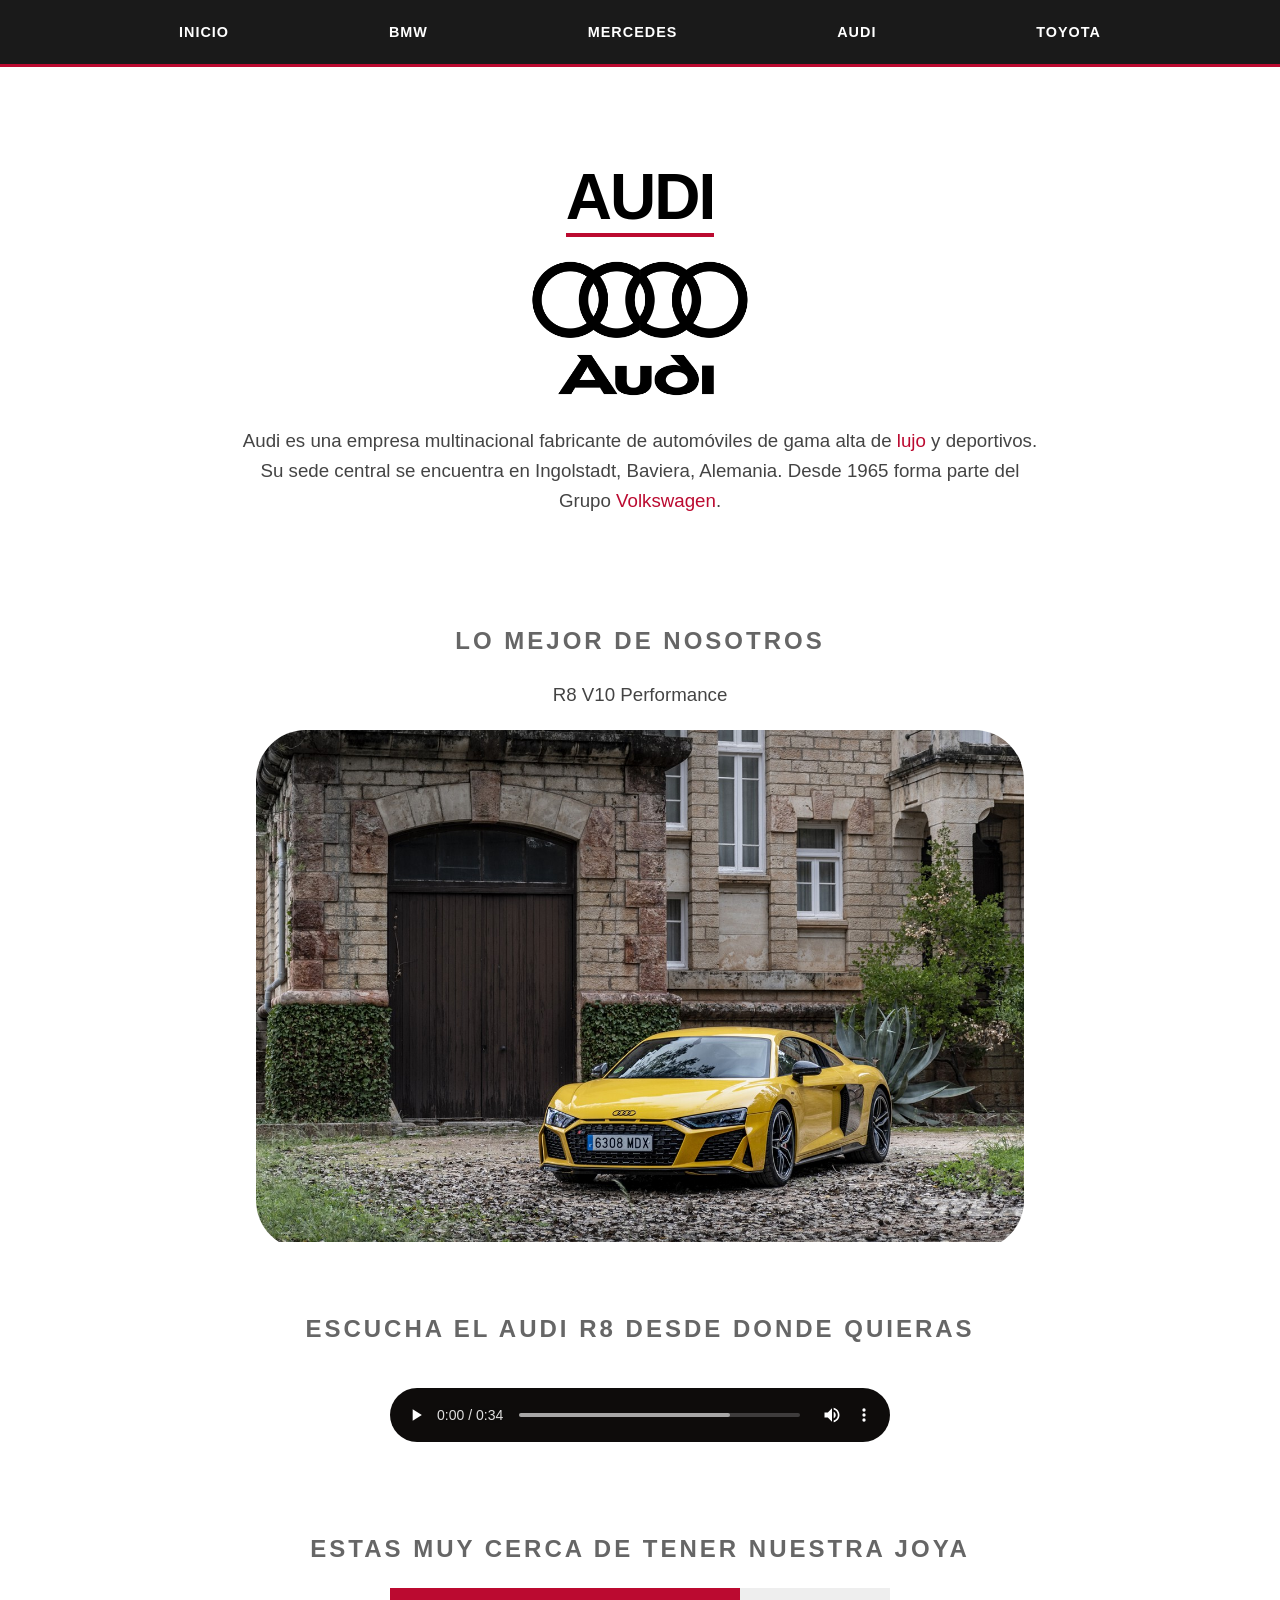
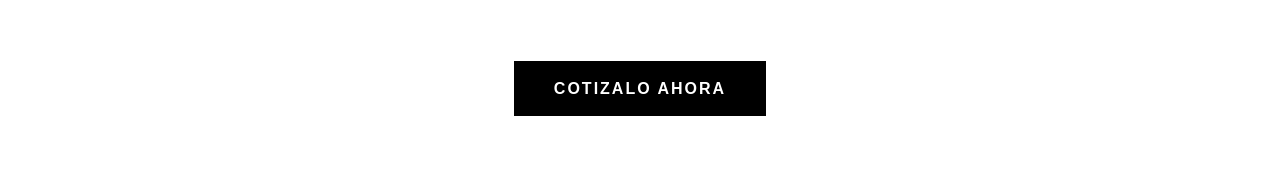
<file: audi.html>
<!DOCTYPE html>
<html lang="en">
<head>
    <meta charset="UTF-8">
    <meta name="viewport" content="width=device-width, initial-scale=1.0">
    <link rel="stylesheet" href="audi.css">
    <title>AUDI</title>
</head>
<body>
    <nav>
        <ul class="navbar">
            <li><a href=index.html>Inicio</a></li>
            <li><a href=bmw.html target="_blank">BMW</a></li>
            <li><a href=mercedes.html target="_blank">Mercedes</a></li>
            <li><a href=audi.html>Audi</a></li>
            <li><a href=toyota.html target="_blank">Toyota</a></li>
        </ul>
    </nav><br>
    <h1><abbr title="A la vanguardia de la técnica">AUDI</abbr></h1>
    <img class="logoarriba" src="img/audilogo.png" alt=""  width="40%" >
    
    <h3>Audi es una empresa multinacional fabricante de automóviles de gama alta de <a href="https://www.youtube.com/watch?v=1vOi7SzanWc" target="_blank">lujo</a> y deportivos. Su sede central se encuentra en Ingolstadt, Baviera, Alemania. Desde 1965 forma parte del Grupo <a href="https://lb2motor.com/guias/que-relacion-hay-entre-audi-y-volkswagen/#:~:text=S%C3%AD%2C%20Audi%20es%20una%20marca,parte%20del%20mismo%20grupo%20automotriz." target="_blank">Volkswagen</a>.</h3><br>
    <h2>Lo mejor de nosotros</h2>
    <h3>R8 V10 Performance</h3>
    <div class="animacion_image">
        <img src="img/R8.jpeg" alt="">
        <div class="texto-imagen">
            <h2>AUDI R8</h2>
        </div>
    </div>
    
    <h2>Escucha el Audi R8 desde donde quieras</h2><audio src="audio/R8 V10 pure sound - Vladislav Chekunov.mp3" controls ></audio>
    
    <h2>Estas muy cerca de tener nuestra joya</h2>

    <div class="barra">
        <progress value="70" max="100"></progress><br> 
    </div>
    <h4><a href="https://audiloscoches.com.co/r8-spyder/" target="_blank">Cotizalo Ahora</a></h4>
    <br>

</body>
</html>
</file>
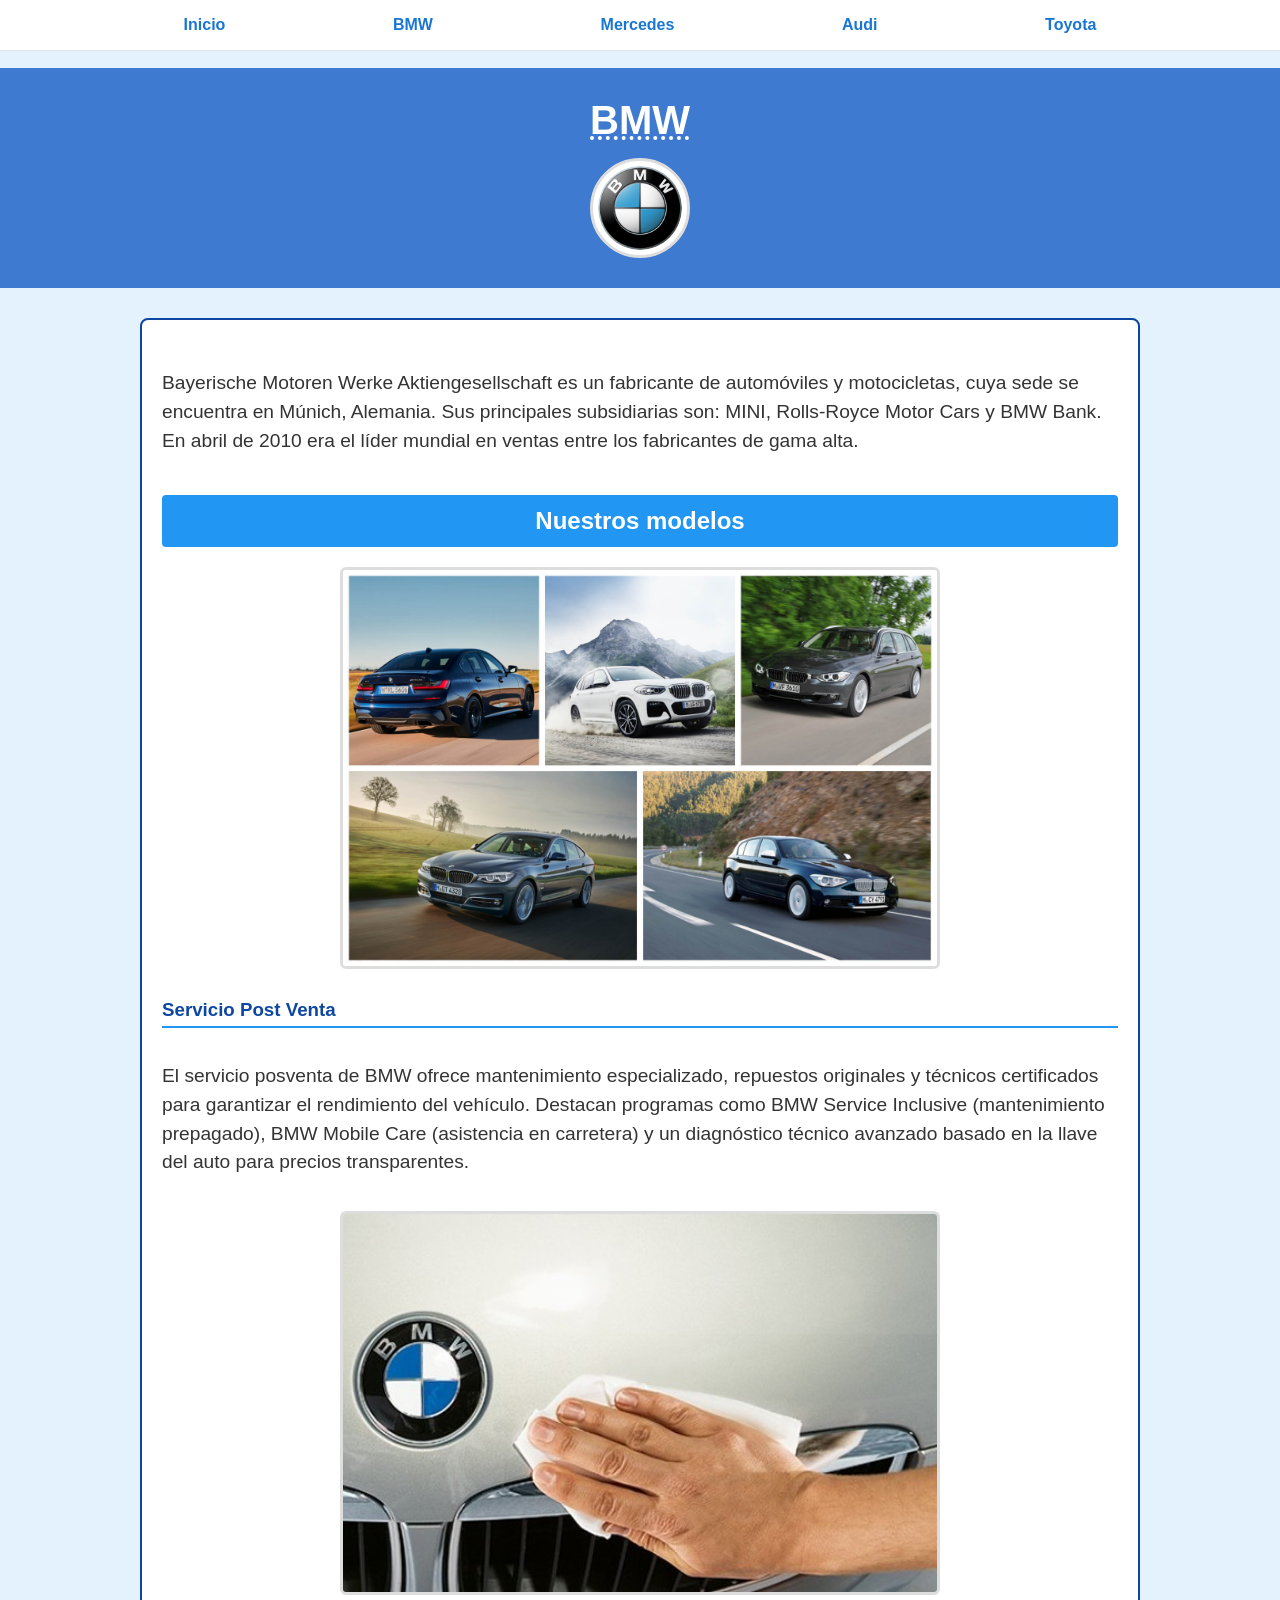
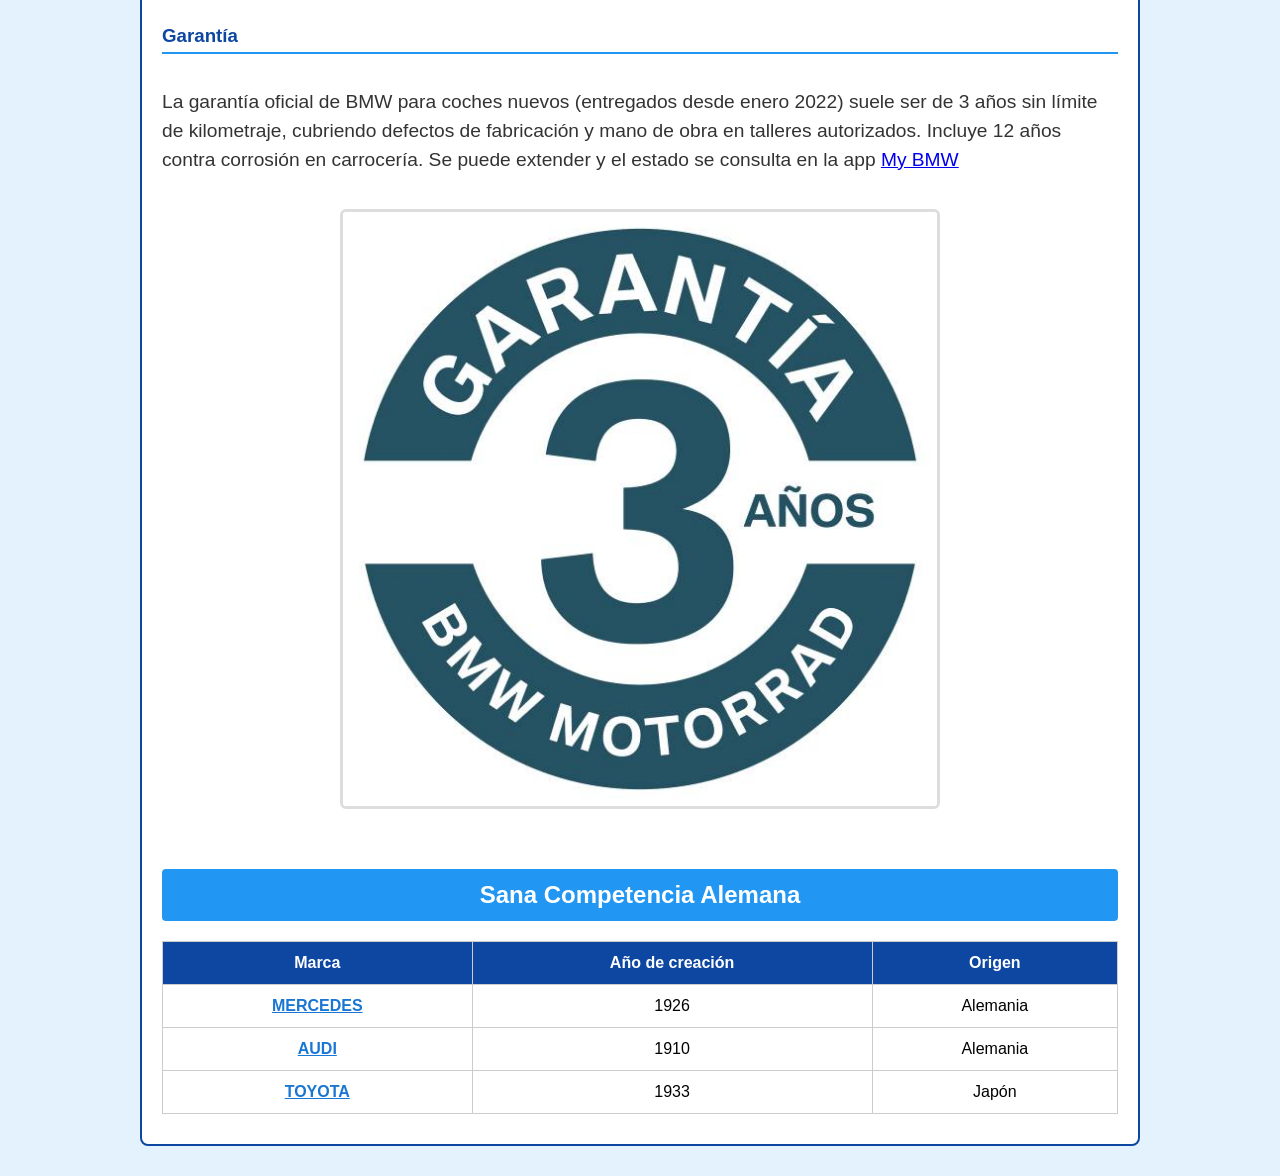
<file: bmw.html>
<!DOCTYPE html>
<html lang="en">
<head>
    <meta charset="UTF-8">
    <meta name="viewport" content="width=device-width, initial-scale=1.0">
    <link rel="stylesheet" href="bmw.css">
    <title>BMW</title>
</head>
<body>
    <nav>
        <ul class="navbar">
            <li><a href=index.html>Inicio</a></li>
            <li><a href=bmw.html>BMW</a></li>
            <li><a href=mercedes.html target="_blank">Mercedes</a></li>
            <li><a href=audi.html target="_blank">Audi</a></li>
            <li><a href=toyota.html target="_blank">Toyota</a></li>
        </ul>
    </nav><br>
    <header>
        <h1><abbr title="El placer de conducir">BMW</abbr></h1>
        <img src="img/BMWLogo.png" alt="Logo" class="logo">
    </header>

    <main>
        <section class="introduccion">
            <p>Bayerische Motoren Werke Aktiengesellschaft es un fabricante de automóviles y motocicletas, cuya sede se encuentra en Múnich, Alemania. Sus principales subsidiarias son: MINI, Rolls-Royce Motor Cars y BMW Bank. En abril de 2010 era el líder mundial en ventas entre los fabricantes de gama alta.</p>
        </section>

        <section>
            <h2>Nuestros modelos</h2>
            <a href="https://www.youtube.com/shorts/fJc9VpaVwcI" target="_blank">
                <img src="img/bmwdiferentes.jpeg" alt="Modelos" class="img-borde">
            </a>

            <h3>Servicio Post Venta</h3>
            <p>El servicio posventa de BMW ofrece mantenimiento especializado, repuestos originales y técnicos certificados para garantizar el rendimiento del vehículo. Destacan programas como BMW Service Inclusive (mantenimiento prepagado), BMW Mobile Care (asistencia en carretera) y un diagnóstico técnico avanzado basado en la llave del auto para precios transparentes. </p>
            <img src="img/bmwservice.jpg" alt="Servicio">

            <h3>Garantía</h3>
            <p>La garantía oficial de BMW para coches nuevos (entregados desde enero 2022) suele ser de 3 años sin límite de kilometraje, cubriendo defectos de fabricación y mano de obra en talleres autorizados. Incluye 12 años contra corrosión en carrocería. Se puede extender y el estado se consulta en la app <a href="https://www.bmw.com.co/my-bmw-app">My BMW</a> </p>
            <img src="img/bmw garantia.jpg" alt="Garantía">
        </section>

        <section class="tabla-seccion">
            <h2>Sana Competencia Alemana</h2>
            <table>
                <tr class="fila-titulo">
                    <td>Marca</td>
                    <td>Año de creación</td>
                    <td>Origen</td>
                </tr>
                <tr>
                    <td><a href="mercedes.html">MERCEDES</a></td>
                    <td>1926</td>
                    <td>Alemania</td>
                </tr>
                <tr>
                    <td><a href="audi.html">AUDI</a></td>
                    <td>1910</td>
                    <td>Alemania</td>
                </tr>
                <tr>
                    <td><a href="toyota.html">TOYOTA</a></td>
                    <td>1933</td>
                    <td>Japón</td>
                </tr>
            </table>
        </section>
    </main>
</body>
</html>
</file>
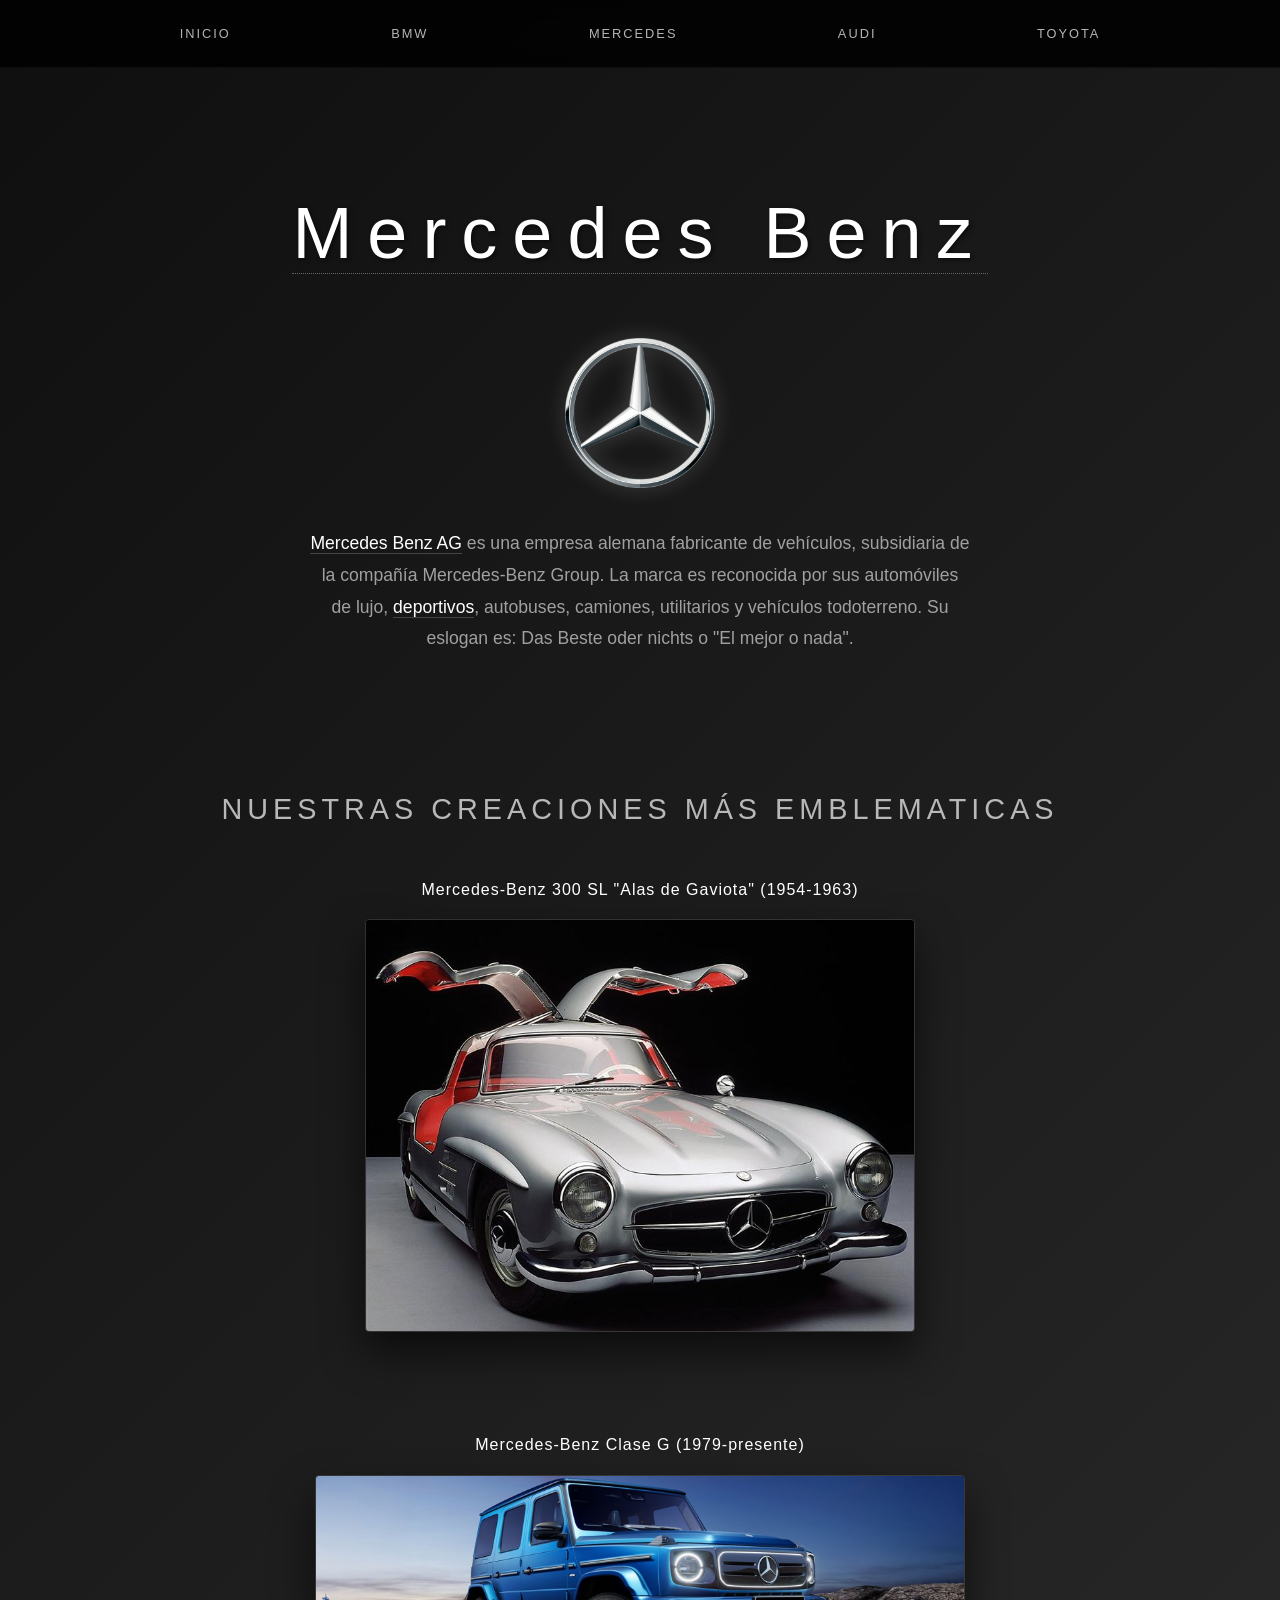
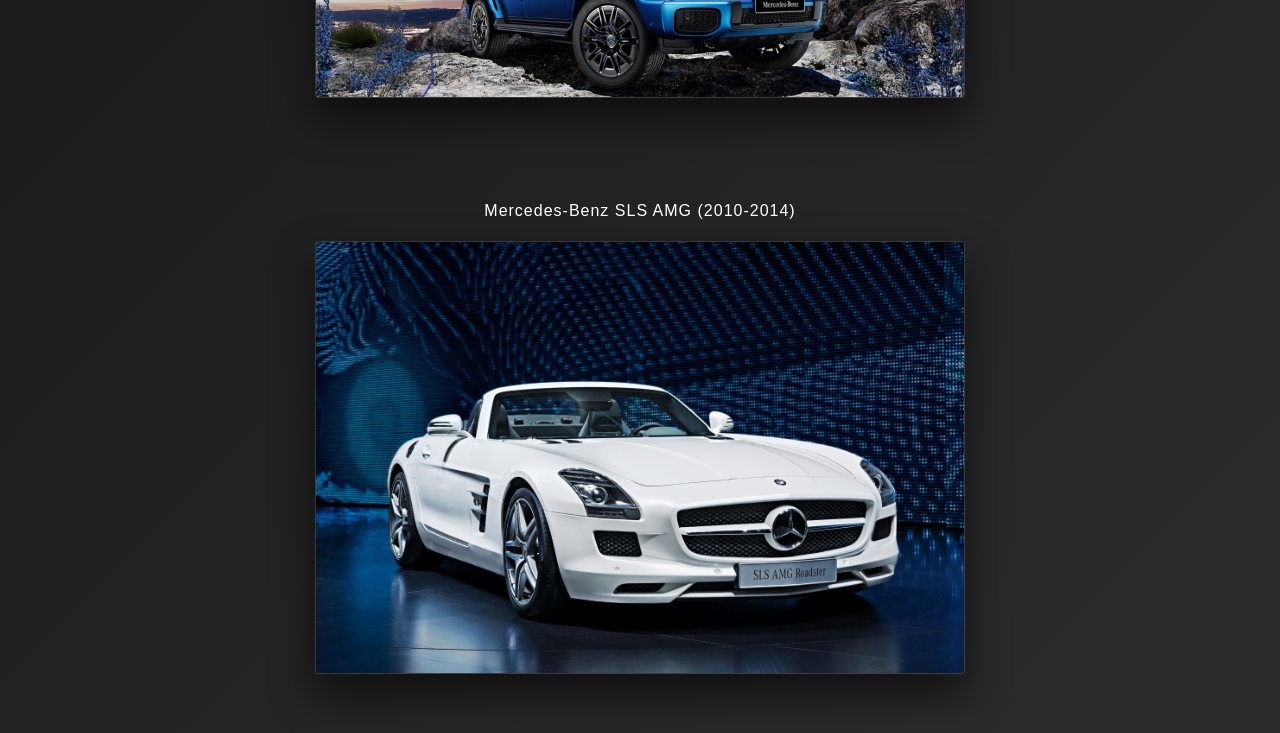
<file: mercedes.html>
<!DOCTYPE html>
<html lang="en">
<head>
    <meta charset="UTF-8">
    <meta name="viewport" content="width=device-width, initial-scale=1.0">
    <link rel="stylesheet" href="mercedes.css">
    <title>Mercedes Benz</title>
</head>
<body>
    <nav>
        <ul class="navbar">
            <li><a href=index.html>Inicio</a></li>
            <li><a href=bmw.html target="_blank">BMW</a></li>
            <li><a href=mercedes.html>Mercedes</a></li>
            <li><a href=audi.html target="_blank">Audi</a></li>
            <li><a href=toyota.html target="_blank">Toyota</a></li>
        </ul>
    </nav><br>
    <h1><abbr title="Lo mejor o nada">Mercedes Benz</abbr></h1>
    <div class="contenedorlogo"><img class="logo" src="img/MercedesLogo.png" alt="" width="25%"></div>
    <h3><a href="https://www.youtube.com/watch?v=X5JxHEkKmpE" target="_blank">Mercedes Benz AG</a> es una empresa alemana fabricante de vehículos, subsidiaria de la compañía Mercedes-Benz Group. La marca es reconocida por sus automóviles de lujo, <a href="https://www.mercedes-benz.com.co/noticias/conoce-los-mercedes-benz-deportivos" target="_blank">deportivos</a>, autobuses, camiones, utilitarios y vehículos todoterreno. Su eslogan es: Das Beste oder nichts o "El mejor o nada".</h3><br>

    <h2>Nuestras creaciones más emblematicas</h2>
    <h4>Mercedes-Benz 300 SL "Alas de Gaviota" (1954-1963)</h4>
    <img src="img/Mercedes300SL.jpg" alt=""><br>
    <h4>Mercedes-Benz Clase G (1979-presente)</h4>
    <img src="img/claseG.jpg" alt="" width="60%" ><br>
    <h4>Mercedes-Benz SLS AMG (2010-2014)</h4>
    <img src="img/SLS_AMG.jpg" alt="" width="60%" ><br>

</body>
</html>
</file>
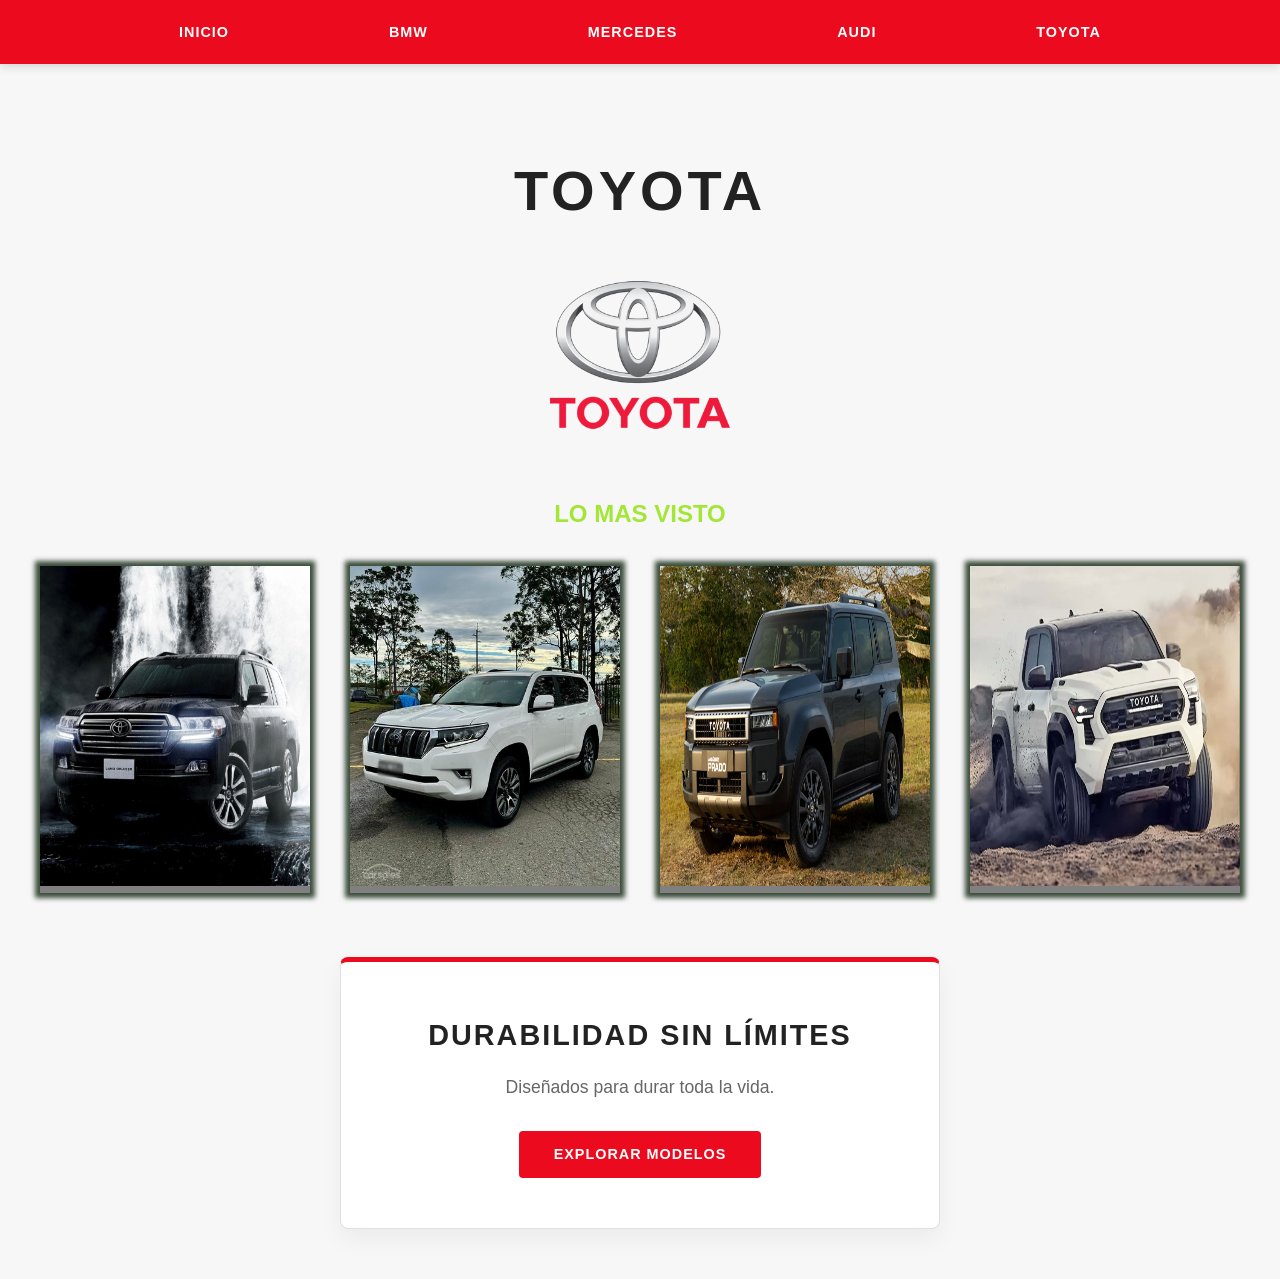
<file: toyota.html>
<!DOCTYPE html>
<html lang="en">
<head>
    <meta charset="UTF-8">
    <meta name="viewport" content="width=device-width, initial-scale=1.0">
    <link rel="stylesheet" href="toyota.css">
    <title>Toyota</title>
</head>
<body>
    <nav>
        <ul class="navbar">
            <li><a href=index.html>Inicio</a></li>
            <li><a href=bmw.html target="_blank">BMW</a></li>
            <li><a href=mercedes.html target="_blank">Mercedes</a></li>
            <li><a href=audi.html target="_blank">Audi</a></li>
            <li><a href=toyota.html>Toyota</a></li>
        </ul>
    </nav><br>
    <h1><abbr title="Toyota es Toyota">TOYOTA</abbr></h1>
    <img class="logopng" src="img/toyota.png" alt="">
    <section class="lo-mas-visto">
        <h2 class="subtitulo">LO MAS VISTO</h2>
        <div class="carrusel-container">

            <input type="radio" name="carrusel" id="slide-1" checked hidden>
            <input type="radio" name="carrusel" id="slide-2" hidden>
            <input type="radio" name="carrusel" id="slide-3" hidden>
            <input type="radio" name="carrusel" id="slide-4" hidden>

            <div class="cards">
                <div class="dune">
                    <label for="slide-4" class="btn-carrusel prev">&#10094;</label>
                    <img src="img/lc200.jpg" alt="">
                    <div class="texto-imagen">
                        <h3>LC200</h3>

                        <h3>Sahara Dubai</h3>

                    </div>
                    <label for="slide-2" class="btn-carrusel next">&#10095;</label>
                </div>

                <div class="dune">
                    <label for="slide-1" class="btn-carrusel prev">&#10094;</label> <img src="img/pradovieja.jpg"
                        alt="">
                    <div class="texto-imagen">
                        <h3>Prado TXL</h3>
                        <h3>Version antigua</h3>
                    </div>

                    <label for="slide-3" class="btn-carrusel next">&#10095;</label>
                </div>

                <div class="dune">
                    <label for="slide-2" class="btn-carrusel prev">&#10094;</label> <img src="img/PRADONUEVA.jpg">
                    <div class="texto-imagen">
                        <h3>Prado TX.L</h3>
                        <h3>Nueva Versión</h3>
                    </div>

                    <label for="slide-4" class="btn-carrusel next">&#10095;</label>
                </div>

                <div class="dune">
                    <label for="slide-3" class="btn-carrusel prev">&#10094;</label> <img src="img/tacoma.jpg" alt="">
                    <div class="texto-imagen">
                        <h3>Tacoma</h3>
                        <h3>Versión TRD PRO</h3>
                    </div>

                    <label for="slide-1" class="btn-carrusel next">&#10095;</label>
                </div>
            </div>
                
        </div>
      
        

    </section>
    <div class="banner">
    <h2>DURABILIDAD SIN LÍMITES</h2>
    <p>Diseñados para durar toda la vida.</p>
    <a href="https://www.toyota.com.co/cotiza-tu-toyota/vehiculos-nuevos" target="_blank" class="boton">Explorar Modelos</a>

</div>
    
</body>
</html>
</file>
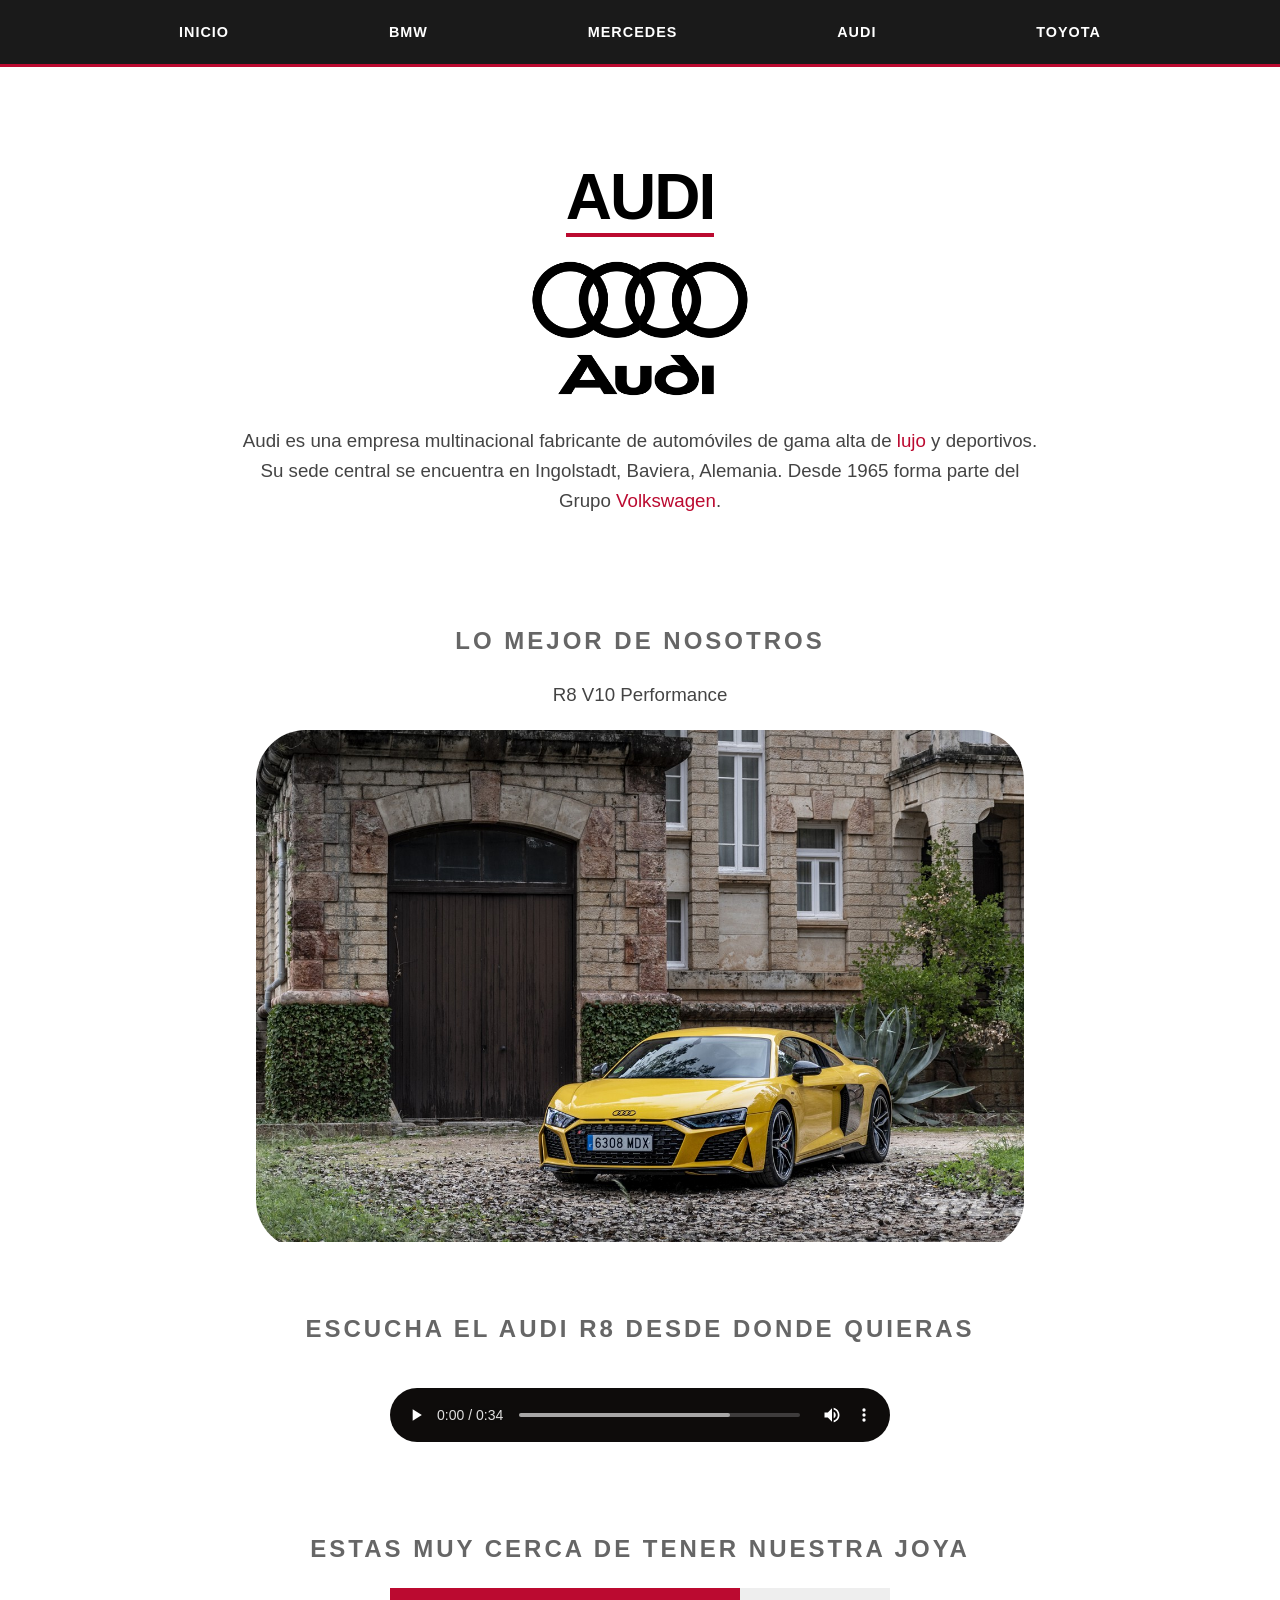
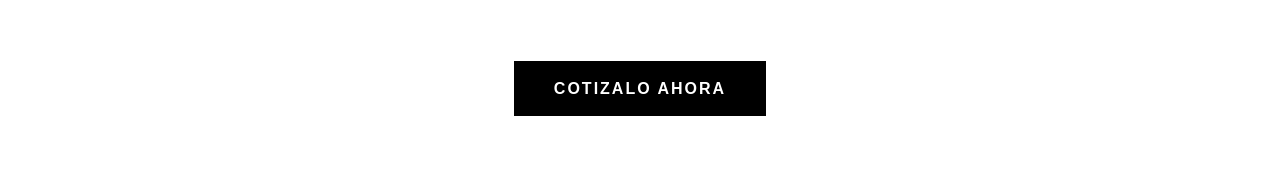
<file: Marcas Automotrices/audi.html>
<!DOCTYPE html>
<html lang="en">
<head>
    <meta charset="UTF-8">
    <meta name="viewport" content="width=device-width, initial-scale=1.0">
    <link rel="stylesheet" href="audi.css">
    <title>AUDI</title>
</head>
<body>
    <nav>
        <ul class="navbar">
            <li><a href=inicio.html>Inicio</a></li>
            <li><a href=bmw.html target="_blank">BMW</a></li>
            <li><a href=mercedes.html target="_blank">Mercedes</a></li>
            <li><a href=audi.html>Audi</a></li>
            <li><a href=toyota.html target="_blank">Toyota</a></li>
        </ul>
    </nav><br>
    <h1><abbr title="A la vanguardia de la técnica">AUDI</abbr></h1>
    <img class="logoarriba" src="img/audilogo.png" alt=""  width="40%" >
    
    <h3>Audi es una empresa multinacional fabricante de automóviles de gama alta de <a href="https://www.youtube.com/watch?v=1vOi7SzanWc" target="_blank">lujo</a> y deportivos. Su sede central se encuentra en Ingolstadt, Baviera, Alemania. Desde 1965 forma parte del Grupo <a href="https://lb2motor.com/guias/que-relacion-hay-entre-audi-y-volkswagen/#:~:text=S%C3%AD%2C%20Audi%20es%20una%20marca,parte%20del%20mismo%20grupo%20automotriz." target="_blank">Volkswagen</a>.</h3><br>
    <h2>Lo mejor de nosotros</h2>
    <h3>R8 V10 Performance</h3>
    <div class="animacion_image">
        <img src="img/R8.jpeg" alt="">
        <div class="texto-imagen">
            <h2>AUDI R8</h2>
        </div>
    </div>
    
    <h2>Escucha el Audi R8 desde donde quieras</h2><audio src="audio/R8 V10 pure sound - Vladislav Chekunov.mp3" controls ></audio>
    
    <h2>Estas muy cerca de tener nuestra joya</h2>

    <div class="barra">
        <progress value="70" max="100"></progress><br> 
    </div>
    <h4><a href="https://audiloscoches.com.co/r8-spyder/" target="_blank">Cotizalo Ahora</a></h4>
    <br>

</body>
</html>
</file>
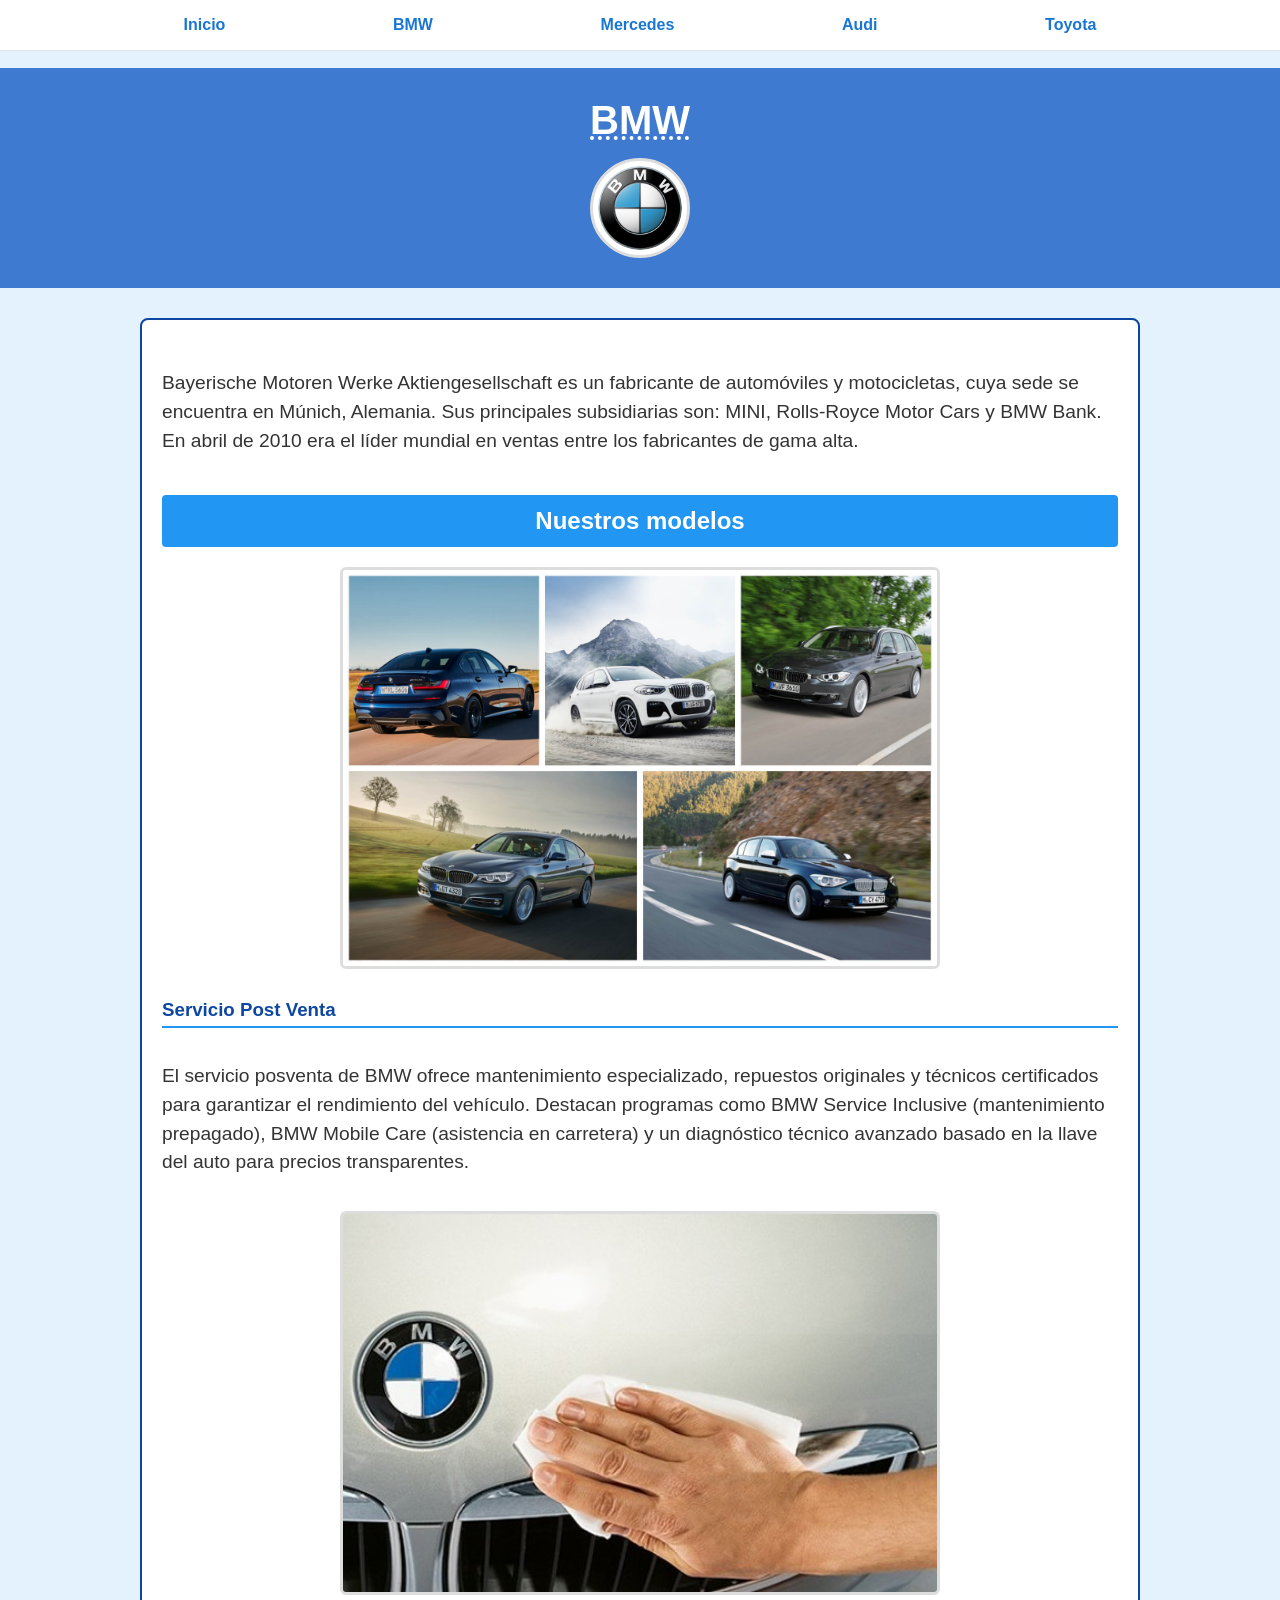
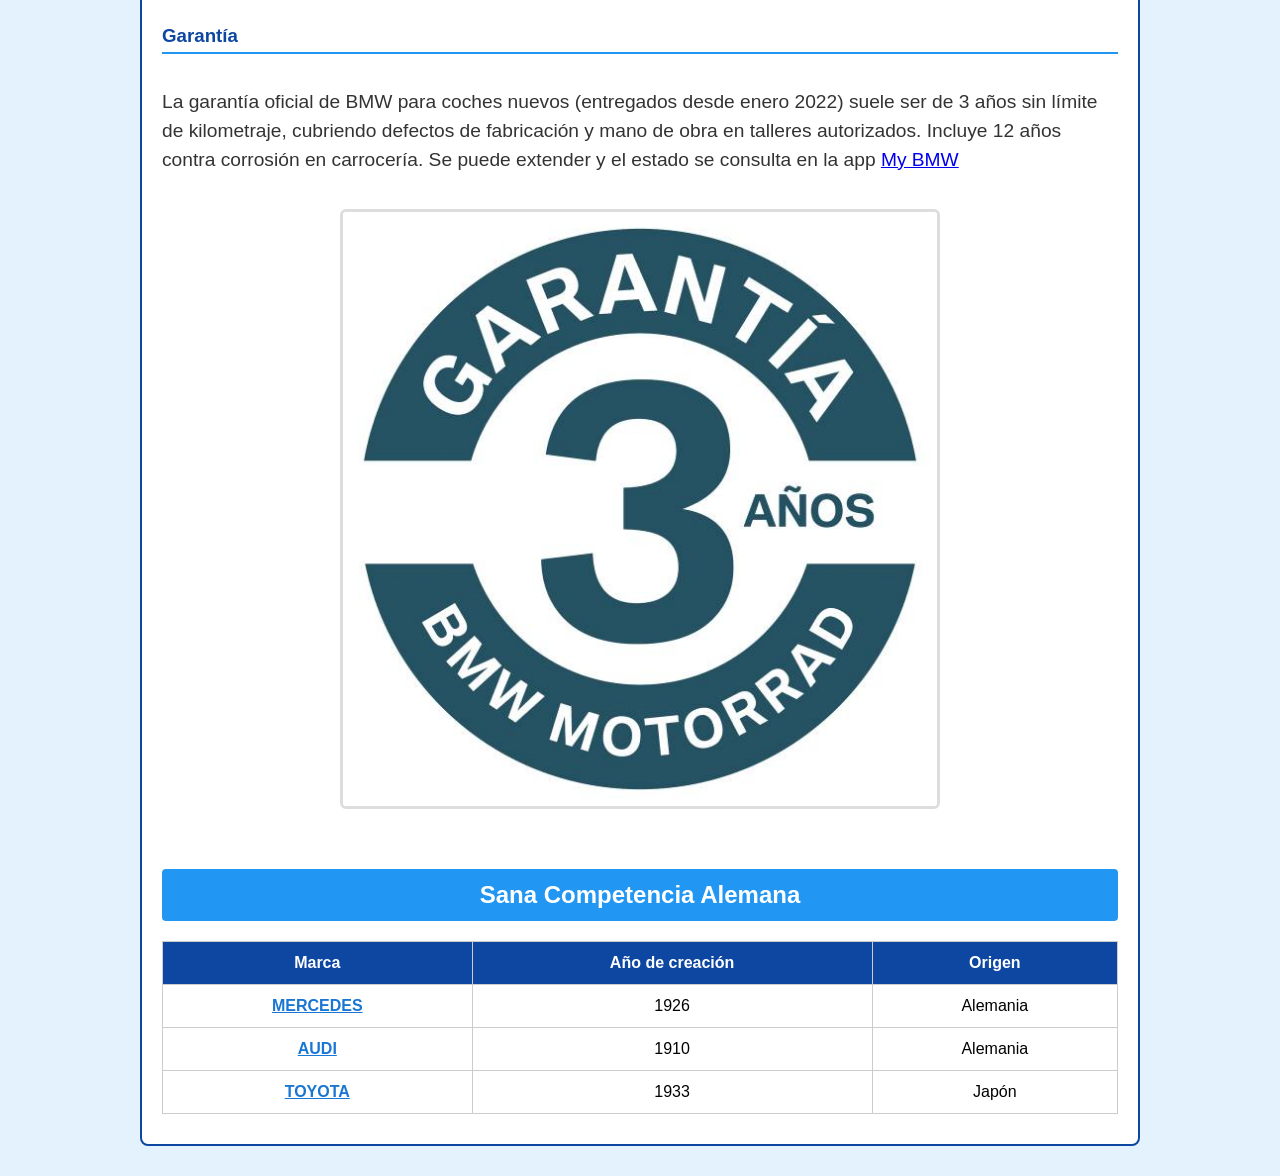
<file: Marcas Automotrices/bmw.html>
<!DOCTYPE html>
<html lang="en">
<head>
    <meta charset="UTF-8">
    <meta name="viewport" content="width=device-width, initial-scale=1.0">
    <link rel="stylesheet" href="bmw.css">
    <title>BMW</title>
</head>
<body>
    <nav>
        <ul class="navbar">
            <li><a href=inicio.html>Inicio</a></li>
            <li><a href=bmw.html>BMW</a></li>
            <li><a href=mercedes.html target="_blank">Mercedes</a></li>
            <li><a href=audi.html target="_blank">Audi</a></li>
            <li><a href=toyota.html target="_blank">Toyota</a></li>
        </ul>
    </nav><br>
    <header>
        <h1><abbr title="El placer de conducir">BMW</abbr></h1>
        <img src="img/BMWLogo.png" alt="Logo" class="logo">
    </header>

    <main>
        <section class="introduccion">
            <p>Bayerische Motoren Werke Aktiengesellschaft es un fabricante de automóviles y motocicletas, cuya sede se encuentra en Múnich, Alemania. Sus principales subsidiarias son: MINI, Rolls-Royce Motor Cars y BMW Bank. En abril de 2010 era el líder mundial en ventas entre los fabricantes de gama alta.</p>
        </section>

        <section>
            <h2>Nuestros modelos</h2>
            <a href="https://www.youtube.com/shorts/fJc9VpaVwcI" target="_blank">
                <img src="img/bmwdiferentes.jpeg" alt="Modelos" class="img-borde">
            </a>

            <h3>Servicio Post Venta</h3>
            <p>El servicio posventa de BMW ofrece mantenimiento especializado, repuestos originales y técnicos certificados para garantizar el rendimiento del vehículo. Destacan programas como BMW Service Inclusive (mantenimiento prepagado), BMW Mobile Care (asistencia en carretera) y un diagnóstico técnico avanzado basado en la llave del auto para precios transparentes. </p>
            <img src="img/bmwservice.jpg" alt="Servicio">

            <h3>Garantía</h3>
            <p>La garantía oficial de BMW para coches nuevos (entregados desde enero 2022) suele ser de 3 años sin límite de kilometraje, cubriendo defectos de fabricación y mano de obra en talleres autorizados. Incluye 12 años contra corrosión en carrocería. Se puede extender y el estado se consulta en la app <a href="https://www.bmw.com.co/my-bmw-app">My BMW</a> </p>
            <img src="img/bmw garantia.jpg" alt="Garantía">
        </section>

        <section class="tabla-seccion">
            <h2>Sana Competencia Alemana</h2>
            <table>
                <tr class="fila-titulo">
                    <td>Marca</td>
                    <td>Año de creación</td>
                    <td>Origen</td>
                </tr>
                <tr>
                    <td><a href="mercedes.html">MERCEDES</a></td>
                    <td>1926</td>
                    <td>Alemania</td>
                </tr>
                <tr>
                    <td><a href="audi.html">AUDI</a></td>
                    <td>1910</td>
                    <td>Alemania</td>
                </tr>
                <tr>
                    <td><a href="toyota.html">TOYOTA</a></td>
                    <td>1933</td>
                    <td>Japón</td>
                </tr>
            </table>
        </section>
    </main>
</body>
</html>
</file>
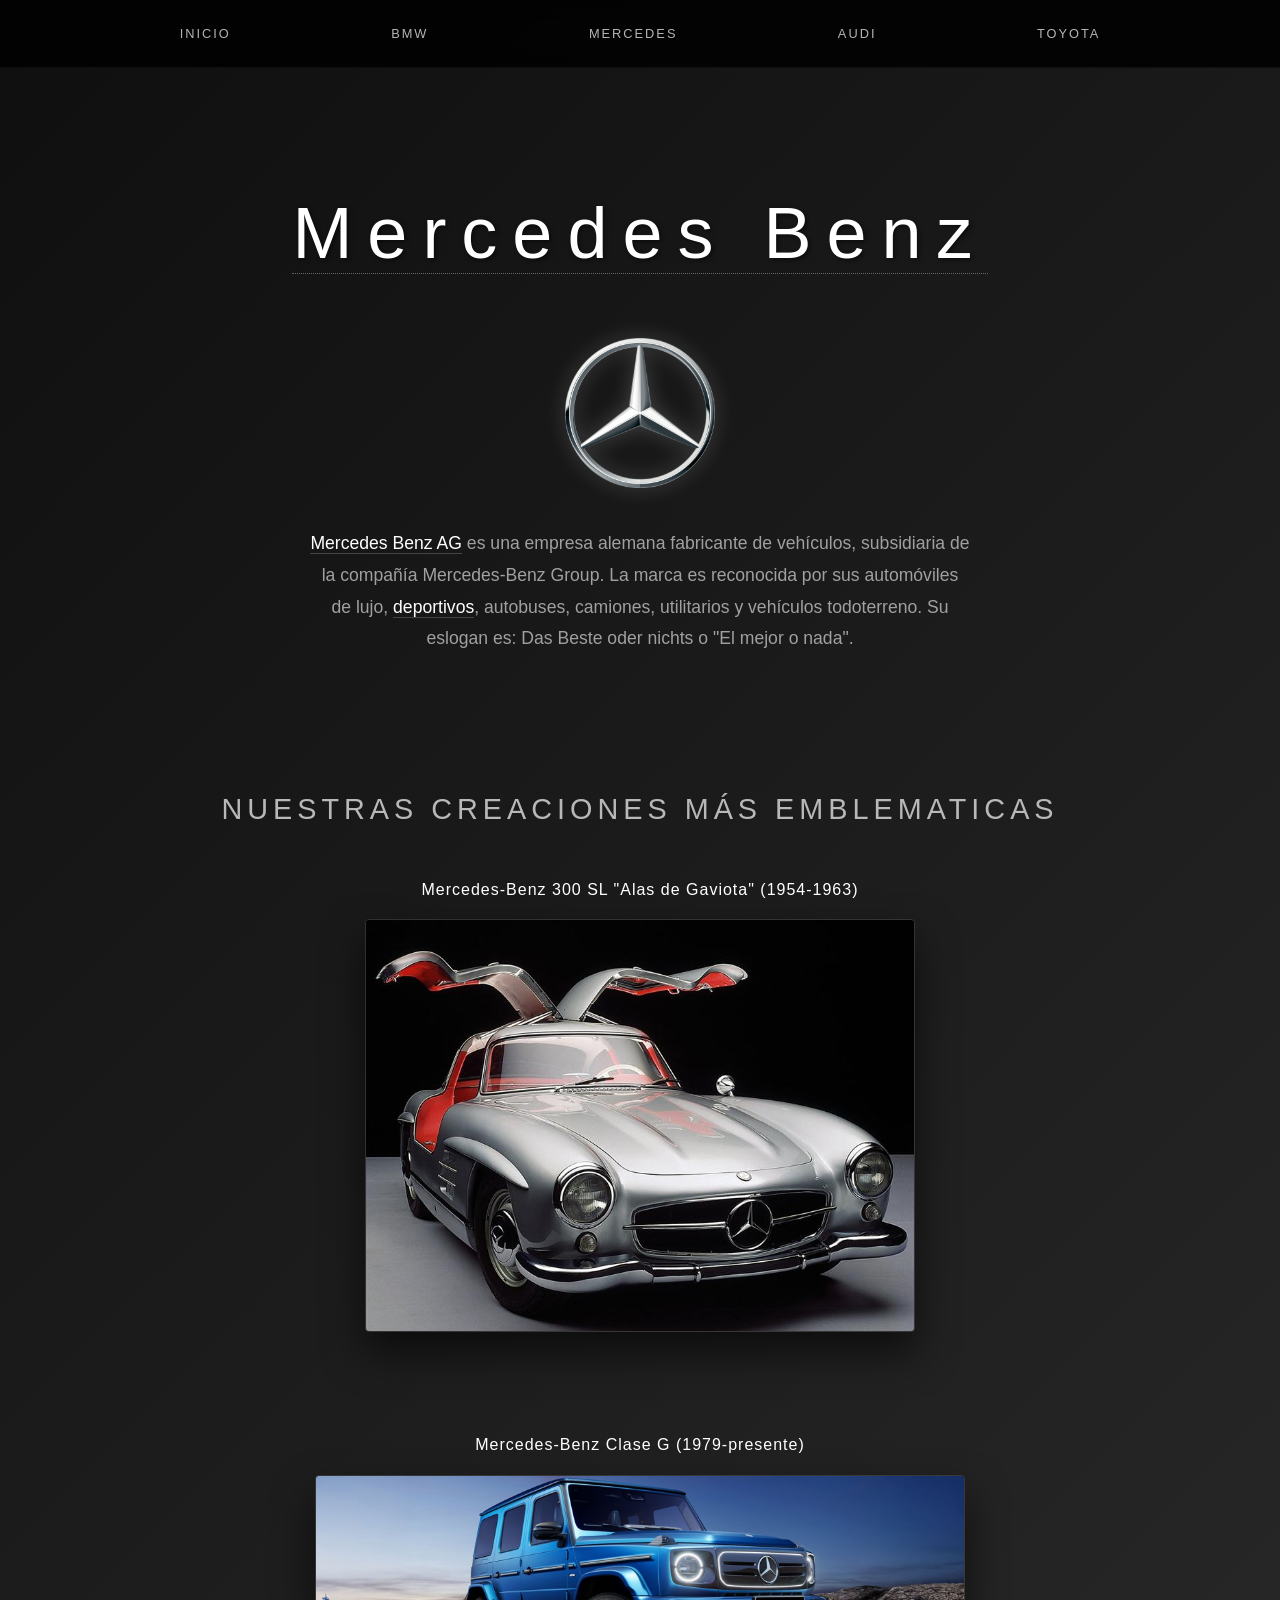
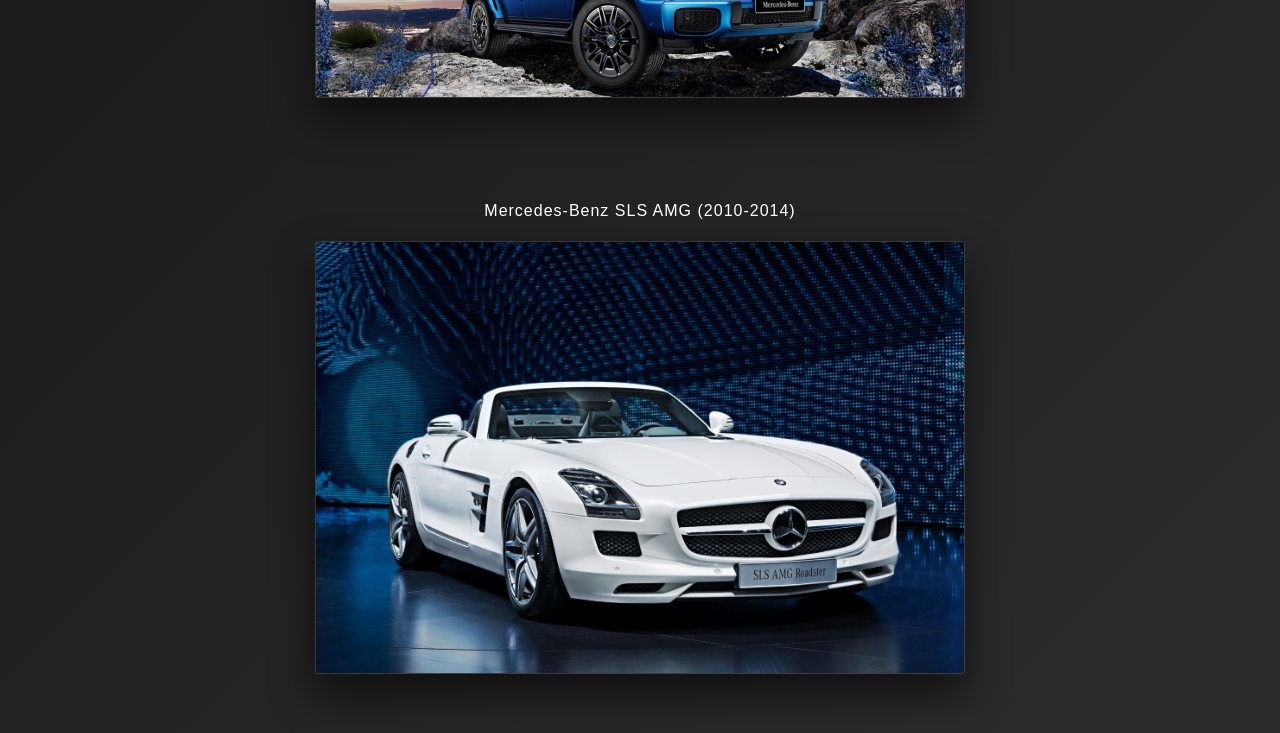
<file: Marcas Automotrices/mercedes.html>
<!DOCTYPE html>
<html lang="en">
<head>
    <meta charset="UTF-8">
    <meta name="viewport" content="width=device-width, initial-scale=1.0">
    <link rel="stylesheet" href="mercedes.css">
    <title>Mercedes Benz</title>
</head>
<body>
    <nav>
        <ul class="navbar">
            <li><a href=inicio.html>Inicio</a></li>
            <li><a href=bmw.html target="_blank">BMW</a></li>
            <li><a href=mercedes.html>Mercedes</a></li>
            <li><a href=audi.html target="_blank">Audi</a></li>
            <li><a href=toyota.html target="_blank">Toyota</a></li>
        </ul>
    </nav><br>
    <h1><abbr title="Lo mejor o nada">Mercedes Benz</abbr></h1>
    <div class="contenedorlogo"><img class="logo" src="img/MercedesLogo.png" alt="" width="25%"></div>
    <h3><a href="https://www.youtube.com/watch?v=X5JxHEkKmpE" target="_blank">Mercedes Benz AG</a> es una empresa alemana fabricante de vehículos, subsidiaria de la compañía Mercedes-Benz Group. La marca es reconocida por sus automóviles de lujo, <a href="https://www.mercedes-benz.com.co/noticias/conoce-los-mercedes-benz-deportivos" target="_blank">deportivos</a>, autobuses, camiones, utilitarios y vehículos todoterreno. Su eslogan es: Das Beste oder nichts o "El mejor o nada".</h3><br>

    <h2>Nuestras creaciones más emblematicas</h2>
    <h4>Mercedes-Benz 300 SL "Alas de Gaviota" (1954-1963)</h4>
    <img src="img/Mercedes300SL.jpg" alt=""><br>
    <h4>Mercedes-Benz Clase G (1979-presente)</h4>
    <img src="img/claseG.jpg" alt="" width="60%" ><br>
    <h4>Mercedes-Benz SLS AMG (2010-2014)</h4>
    <img src="img/SLS_AMG.jpg" alt="" width="60%" ><br>

</body>
</html>
</file>
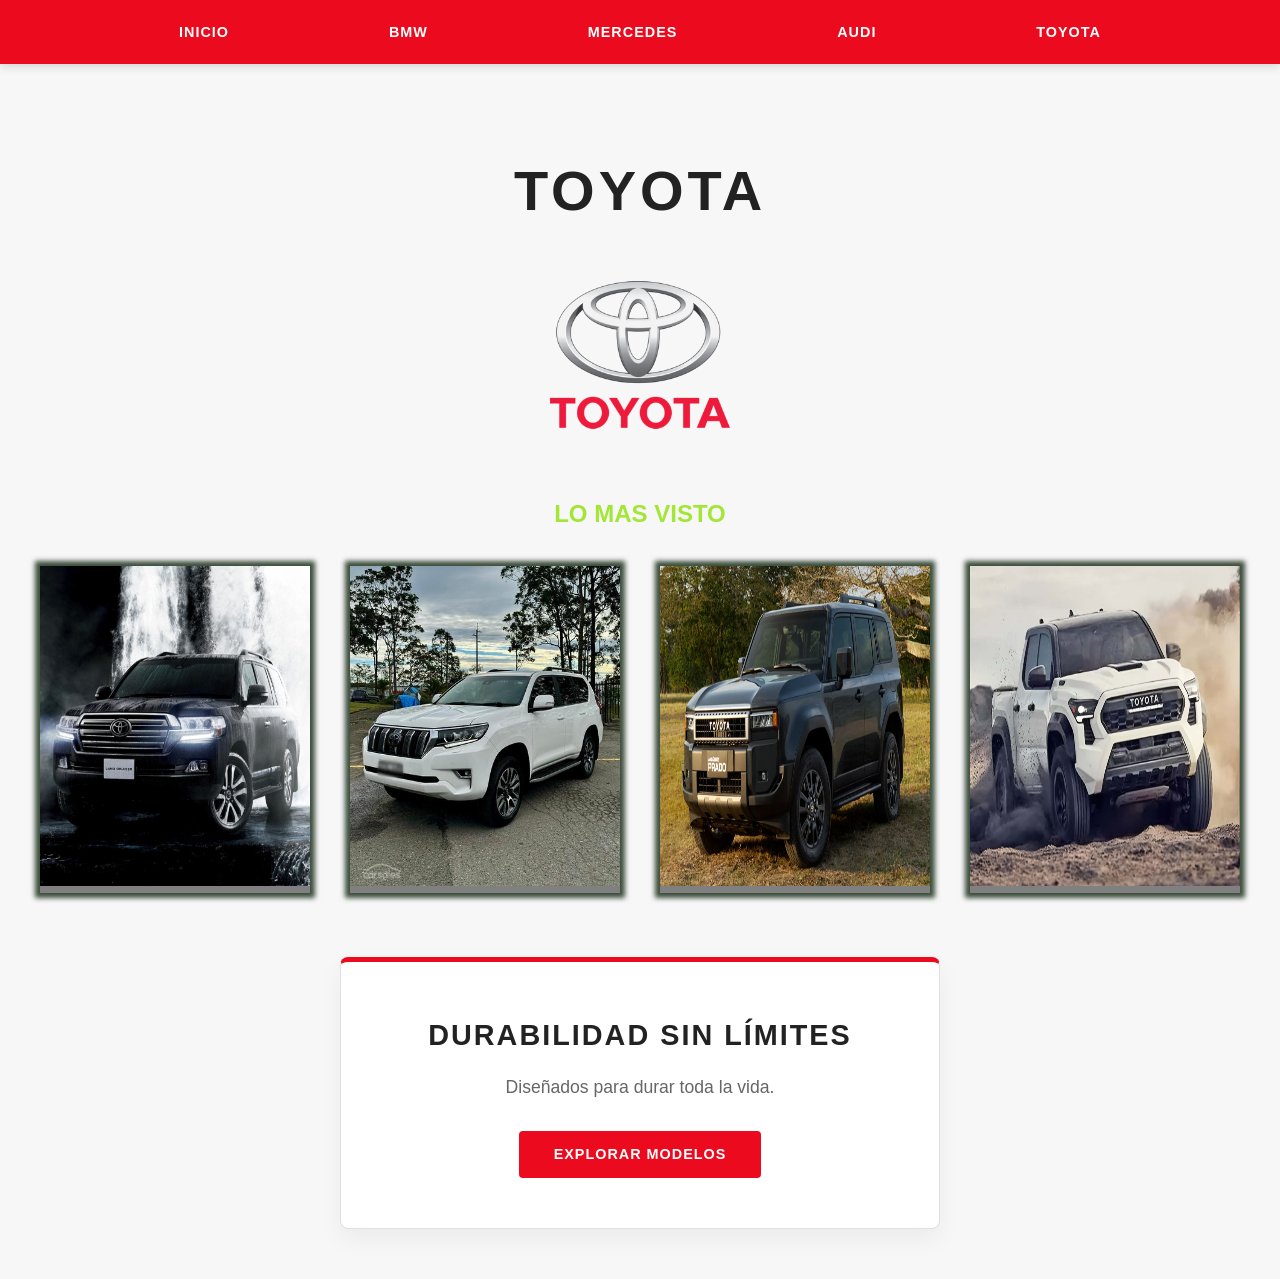
<file: Marcas Automotrices/toyota.html>
<!DOCTYPE html>
<html lang="en">
<head>
    <meta charset="UTF-8">
    <meta name="viewport" content="width=device-width, initial-scale=1.0">
    <link rel="stylesheet" href="toyota.css">
    <title>Toyota</title>
</head>
<body>
    <nav>
        <ul class="navbar">
            <li><a href=inicio.html>Inicio</a></li>
            <li><a href=bmw.html target="_blank">BMW</a></li>
            <li><a href=mercedes.html target="_blank">Mercedes</a></li>
            <li><a href=audi.html target="_blank">Audi</a></li>
            <li><a href=toyota.html>Toyota</a></li>
        </ul>
    </nav><br>
    <h1><abbr title="Toyota es Toyota">TOYOTA</abbr></h1>
    <img class="logopng" src="img/toyota.png" alt="">
    <section class="lo-mas-visto">
        <h2 class="subtitulo">LO MAS VISTO</h2>
        <div class="carrusel-container">

            <input type="radio" name="carrusel" id="slide-1" checked hidden>
            <input type="radio" name="carrusel" id="slide-2" hidden>
            <input type="radio" name="carrusel" id="slide-3" hidden>
            <input type="radio" name="carrusel" id="slide-4" hidden>

            <div class="cards">
                <div class="dune">
                    <label for="slide-4" class="btn-carrusel prev">&#10094;</label>
                    <img src="img/lc200.jpg" alt="">
                    <div class="texto-imagen">
                        <h3>LC200</h3>

                        <h3>Sahara Dubai</h3>

                    </div>
                    <label for="slide-2" class="btn-carrusel next">&#10095;</label>
                </div>

                <div class="dune">
                    <label for="slide-1" class="btn-carrusel prev">&#10094;</label> <img src="img/pradovieja.jpg"
                        alt="">
                    <div class="texto-imagen">
                        <h3>Prado TXL</h3>
                        <h3>Version antigua</h3>
                    </div>

                    <label for="slide-3" class="btn-carrusel next">&#10095;</label>
                </div>

                <div class="dune">
                    <label for="slide-2" class="btn-carrusel prev">&#10094;</label> <img src="img/PRADONUEVA.jpg">
                    <div class="texto-imagen">
                        <h3>Prado TX.L</h3>
                        <h3>Nueva Versión</h3>
                    </div>

                    <label for="slide-4" class="btn-carrusel next">&#10095;</label>
                </div>

                <div class="dune">
                    <label for="slide-3" class="btn-carrusel prev">&#10094;</label> <img src="img/tacoma.jpg" alt="">
                    <div class="texto-imagen">
                        <h3>Tacoma</h3>
                        <h3>Versión TRD PRO</h3>
                    </div>

                    <label for="slide-1" class="btn-carrusel next">&#10095;</label>
                </div>
            </div>
                
        </div>
      
        

    </section>
    <div class="banner">
    <h2>DURABILIDAD SIN LÍMITES</h2>
    <p>Diseñados para durar toda la vida.</p>
    <a href="https://www.toyota.com.co/cotiza-tu-toyota/vehiculos-nuevos" target="_blank" class="boton">Explorar Modelos</a>

</div>
    
</body>
</html>
</file>
<file: audi.css>
* {
    margin: 0;
    padding: 0;
    box-sizing: border-box;
}
body {
    background-color: #ffffff;
    color: #333;
    font-family: 'Inter', 'Segoe UI', Roboto, sans-serif;
    line-height: 1.6;
    padding-top: 80px;
    text-align: center;
    min-height: 100vh;
}
.navbar {
    list-style: none;
    display: flex;
    width: 100%;
    justify-content: space-evenly;
    padding: 1.2em;
    background-color: #1a1a1a;
    position: fixed;
    top: 0;
    left: 0;
    z-index: 1000;
    border-bottom: 3px solid #bb0a30;
}
.navbar li a {
    text-decoration: none;
    color: #fff;
    font-weight: 600;
    font-size: 0.9rem;
    text-transform: uppercase;
    letter-spacing: 1px;
    transition: color 0.3s;
}
.navbar li a:hover {
    color: #bb0a30;
}
h1 {
    font-size: 4rem;
    font-weight: 900;
    letter-spacing: -2px;
    color: #000;
    margin: 40px 0 10px;
    padding: 0 15px;
}
h1 abbr {
    text-decoration: none;
    border-bottom: 4px solid #bb0a30;
}
h2 {
    font-size: 1.5rem;
    text-transform: uppercase;
    letter-spacing: 3px;
    margin: 60px 0 20px;
    color: #666;
    padding: 0 15px;
}
h3 {
    max-width: 850px;
    margin: 20px auto;
    font-weight: 400;
    color: #444;
    padding: 0 20px;
}
h3 a {
    color: #bb0a30;
    text-decoration: none;
}
img {
    
    transition: transform 0.5s cubic-bezier(0.2, 1, 0.3, 1);
}
.logoarriba:hover {
    transform: translateY(-10px);
}
img[src*="audilogo"] {
    width: 40%;
    max-width: 250px;
    min-width: 150px;
    filter: brightness(0);
    margin-bottom: 0;
}

audio {
    width: 90%;
    max-width: 500px;
    margin: 20px auto;
    filter: invert(100%);
}
progress {
    width: 80%;
    max-width: 500px;
    height: 12px;
    appearance: none;
    -webkit-appearance: none;
    margin: 20px auto;
    display: block;
}
progress::-webkit-progress-bar {
    background-color: #eee;
    border-radius: 0;
}
progress::-webkit-progress-value {
    background-color: #bb0a30;
}
h4 a {
    display: inline-block;
    background-color: #000;
    color: #fff;
    padding: 15px 40px;
    text-decoration: none;
    text-transform: uppercase;
    font-weight: bold;
    letter-spacing: 2px;
    margin-top: 15px;
    margin-bottom: 40px;
    transition: background 0.3s;
}
h4 a:hover {
    background-color: #bb0a30;
}
.animacion_image{
    margin: 0 auto;
    position: relative;
    overflow: hidden;
    width: 60%;
    border-radius: 50px;
}
.texto-imagen{
    position: absolute;
    transition: all 0.4s ease;
    padding-left: 4rem;
    
    
}
.texto-imagen h2{
    color: rgb(255, 243, 243);
}
.animacion_image img{
    width: 100%;
}
.animacion_image img:hover{
    transform: scale(1.34);
    filter: brightness(0.9);

}
.animacion_image img:hover + .texto-imagen{
    transform: translateY(-170%);
}
@media (max-width: 768px) {
    body {
        padding-top: 20px;
    }
    .navbar {
        position: relative;
        flex-direction: column;
        align-items: center;
        gap: 12px;
        padding: 15px;
    }
    h1 {
        font-size: 2.5rem;
        letter-spacing: -1px;
        margin: 30px 0 10px;
    }
    h2 {
        font-size: 1.25rem;
        letter-spacing: 2px;
        margin: 40px 0 15px;
    }
    h3 {
        font-size: 0.95rem;
    }
    h4 a {
        width: 90%;
        max-width: 300px;
        padding: 15px 20px;
    }
}
</file>
<file: bmw.css>
* {
    margin: 0;
    padding: 0;
    box-sizing: border-box;
}
body {
    background-color: #e3f2fd;
    font-family: Arial, sans-serif;
    min-height: 100vh;
}
.navbar {
    list-style: none;
    display: flex;
    width: 100%;
    justify-content: space-evenly;
    border-bottom: 1px solid rgba(0,0,0,0.1);
    padding: 1em;
    background-color: #ffffff;
    position: fixed;
    top: 0;
    left: 0;
    z-index: 1000;
}
.navbar a {
    color: #1976d2;
    text-decoration: none;
    font-weight: bold;
    transition: color 0.3s ease;
}
.navbar a:hover {
    color: red;
}
header {
    background-color: #3f7ad1;
    color: white;
    text-align: center;
    padding: 30px 20px;
    margin-top: 50px;
}
header h1 {
    margin-bottom: 15px;
    font-size: 2.5rem;
}
.logo {
    width: 100px;
    height: 100px;
    background-color: white;
    border-radius: 50%;
    padding: 5px;
    display: block;
    margin: 0 auto;
}
main {
    width: 90%;
    max-width: 1000px;
    margin: 30px auto;
    background-color: white;
    padding: 30px 20px;
    border: 2px solid #0d47a1;
    border-radius: 8px;
}
h2 {
    background-color: #2196f3;
    color: white;
    padding: 12px;
    text-align: center;
    margin-top: 20px;
    margin-bottom: 20px;
    border-radius: 4px;
}
h3 {
    color: #0d47a1;
    border-bottom: 2px solid #2196f3;
    padding-bottom: 5px;
    margin-top: 30px;
    margin-bottom: 15px;
}
p {
    font-family: Impact, Haettenschweiler, 'Arial Narrow Bold', sans-serif;
    padding: 1em 0;
    font-size: 1.2rem;
    line-height: 1.5;
    color: #333;
}
img {
    display: block; 
    margin: 15px auto;
    width: 100%;
    max-width: 600px;
    height: auto;
    border: 3px solid #ddd;
    border-radius: 6px;
}
main a img {
    transition: transform 0.3s ease;
}
main a img:hover {
    transform: scale(1.02);
}
main img{
    transition: transform 0.3s ease;
}
main img:hover {
    transform: scale(1.02);
    box-shadow: 5px 5px 10px 10px #2196f3;
}
.tabla-seccion {
    margin-top: 40px;
    overflow-x: auto;
}
table {
    width: 100%;
    border-collapse: collapse;
    min-width: 500px;
}
table td {
    border: 1px solid #ccc;
    padding: 12px;
    text-align: center;
}
.fila-titulo {
    background-color: #0d47a1;
    color: white;
    font-weight: bold;
}
table a {
    color: #1976d2;
    font-weight: bold;
}
@media (max-width: 768px) {
    .navbar {
        flex-direction: column;
        align-items: center;
        gap: 10px;
        position: relative;
    }
    header {
        margin-top: 0;
        padding: 20px 15px;
    }
    header h1 {
        font-size: 2rem;
    }
    main {
        width: 95%;
        padding: 15px;
        margin: 15px auto;
    }
    p {
        font-size: 1rem;
        padding: 10px 0;
    }
}
</file>
<file: mercedes.css>
* {
    margin: 0;
    padding: 0;
    box-sizing: border-box;
}
body {
    background: linear-gradient(135deg, #0f0f0f 0%, #2c2c2c 100%);
    color: #e0e0e0;
    font-family: 'Optima', 'Segoe UI', sans-serif;
    line-height: 1.8;
    text-align: center;
    min-height: 100vh;
    padding-top: 100px;
}
.navbar {
    list-style: none;
    display: flex;
    width: 100%;
    justify-content: space-evenly;
    padding: 1.2em;
    background: rgba(0, 0, 0, 0.85);
    backdrop-filter: blur(10px);
    -webkit-backdrop-filter: blur(10px);
    position: fixed;
    top: 0;
    left: 0;
    z-index: 1000;
    border-bottom: 1px solid rgba(255, 255, 255, 0.05);
}
.navbar li a {
    text-decoration: none;
    color: #ffffff;
    text-transform: uppercase;
    font-size: 0.8rem;
    letter-spacing: 2px;
    opacity: 0.7;
    transition: opacity 0.3s ease, color 0.3s ease;
}
.navbar li a:hover {
    opacity: 1;
    color: #c0c0c0;
    text-shadow: 0 0 8px rgba(255,255,255,0.5);
}
h1 {
    font-size: 4.5rem;
    font-weight: 200;
    letter-spacing: 15px;
    margin: 40px 0;
    color: #fff;
    text-shadow: 2px 2px 4px rgba(0,0,0,0.5);
}
h2 {
    font-size: 1.8rem;
    font-weight: 300;
    margin: 50px 0 30px;
    color: #b8b8b8;
    text-transform: uppercase;
    letter-spacing: 5px;
    padding: 0 15px;
}
h3 {
    max-width: 700px;
    margin: 0 auto 50px;
    font-weight: 300;
    font-size: 1.1rem;
    color: #a0a0a0;
    padding: 0 20px;
}
h3 a {
    color: #fff;
    text-decoration: none;
    border-bottom: 1px solid #444;
    transition: border 0.3s;
}
h3 a:hover {
    border-bottom: 1px solid #fff;
}
h4 {
    margin-top: 40px;
    margin-bottom: 15px;
    font-weight: 400;
    color: #ffffff;
    letter-spacing: 1px;
    padding: 0 15px;
}
abbr {
    text-decoration: none;
    border-bottom: 1px dotted #666;
    cursor: help;
}
img {
    display: block;
    margin: 0 auto 30px;
    width: 90%;
    max-width: 650px;
    height: auto;
    border-radius: 4px;
    border: 1px solid rgba(255,255,255,0.1);
    box-shadow: 0 20px 40px rgba(0,0,0,0.6);
    transition: all 0.6s cubic-bezier(0.165, 0.84, 0.44, 1);
}
img:hover {
    transform: scale(1.02);
    box-shadow: 0 30px 60px rgba(0,0,0,0.8);
}
img[src*="MercedesLogo"] {
    width: 25%;
    max-width: 150px;
    min-width: 100px;
    background: transparent;
    border: none;
    box-shadow: none;
    filter: drop-shadow(0 0 10px rgba(255, 255, 255, 0.2));
    margin-bottom: 40px;
}
@keyframes move-and-shape {
  0% {
    transform: translateX(0);
  }
  50% {
    transform: translateX(200px) rotate(180deg);
    border-radius: 50%;
  }
  100% {
    transform: translateX(0);
  }
}
.logo{
    animation:move-and-shape 3s ease-in-out infinite;
}
.contenedorlogo{
    width: 100%;
    padding: 0 auto;
    
}
img[src*="Mercedes300SL"] {
    width: 90%;
    max-width: 550px;
}
@media (max-width: 768px) {
    body {
        padding-top: 20px;
    }
    .navbar {
        position: relative;
        flex-direction: column;
        align-items: center;
        gap: 12px;
        padding: 15px;
    }
    h1 {
        font-size: 2.2rem;
        letter-spacing: 6px;
        margin: 30px 0;
    }
    h2 {
        font-size: 1.4rem;
        letter-spacing: 2px;
        margin: 40px 0 20px;
    }
    h3 {
        font-size: 0.95rem;
        line-height: 1.6;
        margin-bottom: 30px;
    }
    .contenedorlogo{
        width: 80%;
    }
}
</file>
<file: toyota.css>
* {
    margin: 0;
    padding: 0;
    box-sizing: border-box;
}

body {
    background-color: #f7f7f7;
    color: #222222;
    font-family: 'Segoe UI', Roboto, Helvetica, Arial, sans-serif;
    line-height: 1.6;
    padding-top: 80px;
    text-align: center;
    min-height: 100vh;
}

.navbar {
    list-style: none;
    display: flex;
    width: 100%;
    justify-content: space-evenly;
    padding: 1.2em;
    background-color: #eb0a1e;
    position: fixed;
    top: 0;
    left: 0;
    z-index: 1000;
    box-shadow: 0 2px 10px rgba(0, 0, 0, 0.15);
}

.navbar li a {
    text-decoration: none;
    color: #ffffff;
    font-weight: 600;
    font-size: 0.9rem;
    text-transform: uppercase;
    letter-spacing: 1px;
    transition: all 0.3s ease;
}

.navbar li a:hover {
    color: #222222;
}

h1 {
    font-size: 3.5rem;
    font-weight: 800;
    letter-spacing: 4px;
    color: #222222;
    margin: 40px 0 20px;
    padding: 0 15px;
}

h1 abbr {
    text-decoration: none;
    cursor: help;
}

.logopng {
    display: block;
    margin: 0 auto 40px;
    width: 30%;
    max-width: 200px;
    min-width: 120px;
    height: auto;
    transition: transform 0.5s cubic-bezier(0.2, 1, 0.3, 1);
}
.logopng:hover{
    transform: translateY(-10px);
}
.banner {
    background-color: #ffffff;
    border: 1px solid #e0e0e0;
    border-top: 5px solid #eb0a1e;
    padding: 50px 30px;
    margin: 20px auto 50px;
    width: 90%;
    max-width: 600px;
    border-radius: 8px;
    box-shadow: 0 10px 25px rgba(0, 0, 0, 0.05);
}

.banner h2 {
    font-size: 1.8rem;
    font-weight: 700;
    letter-spacing: 2px;
    color: #222222;
    margin-bottom: 15px;
}

.banner p {
    font-size: 1.1rem;
    color: #666666;
    margin-bottom: 30px;
}

.boton {
    display: inline-block;
    background-color: #eb0a1e;
    color: #ffffff;
    padding: 12px 35px;
    text-decoration: none;
    text-transform: uppercase;
    font-weight: bold;
    font-size: 0.9rem;
    letter-spacing: 1px;
    border-radius: 4px;
    transition: background-color 0.3s ease, transform 0.2s ease;
}

.boton:hover {
    background-color: #b30412;
    transform: translateY(-2px);
}

.boton:active {
    transform: translateY(0);
}

@media (max-width: 768px) {
    body {
        padding-top: 20px;
    }

    .navbar {
        position: relative;
        flex-direction: column;
        align-items: center;
        gap: 12px;
        padding: 15px;
    }

    h1 {
        font-size: 2.5rem;
        letter-spacing: 2px;
        margin: 30px 0 15px;
    }

    .banner {
        width: 92%;
        padding: 35px 20px;
        margin-bottom: 30px;
    }

    .banner h2 {
        font-size: 1.4rem;
    }

    .banner p {
        font-size: 1rem;
    }

    .boton {
        width: 100%;
        max-width: 280px;
        text-align: center;
    }
}

.dune img {
    width: 270px;
    height: 20rem;
}

.lo-mas-visto .cards {
    justify-content: space-evenly;
    margin-top: 2em;
    color: white;
    display: flex;

}

.lo-mas-visto {
    margin-bottom: 4rem;
}

.dune {
    cursor: pointer;
    overflow: hidden;
    position: relative;
    box-shadow: 0 0 5px 5px rgb(59, 77, 59);
    height: max-content;
    background-color: gray;
}

.texto-imagen {
    display: flex;
    flex-wrap: wrap;
    position: absolute;
    box-shadow: none;
    width: 100%;
    z-index: 90;
    text-align: center;
    justify-content: center;
    transition: all 0.5s ease;
}

.texto-imagen h3 {
    width: 100%;
}

.lo-mas-visto h2 {
    display: block;
}


.lo-mas-visto img {
    transition: all 0.5S ease;
}

.lo-mas-visto label {
    display: none;
}

.lo-mas-visto img:hover {
    background-color: #2a321e;
    transform: scale(1.1);
    filter: brightness(0.4);

}

.lo-mas-visto img:hover+.texto-imagen {
    transform: translateY(-150%);
}

.subtitulo {
    margin-top: 1em;
    color: #A3E635;
    text-align: center;
}


.subtitulo {
    margin-top: 1em;
    color: #A3E635;
    text-align: center;
}

@media(max-width:1024px) {
    .carrusel-container {
        width: 90%;
        max-width: 500px;
        position: relative;
        margin: 2rem auto;
        overflow: hidden;
    }

    .lo-mas-visto .cards {
        display: flex;
        gap: 0px;
        padding: 0;
        width: 100%;
        color: white;
        transition: transform 0.5s ease-in-out;
    }

    .lo-mas-visto .cards::-webkit-scrollbar {
        display: none;
    }

    .dune {
        position: relative;
        flex: 0 0 100%;
        width: 100%;
        cursor: pointer;
        box-sizing: border-box;
        border-radius: 8px;
        overflow: hide;
    }

    .dune img {
        width: 100%;
        height: 34rem;
        display: block;
    }

    .lo-mas-visto div div div:hover {
        background-color: #2a321e;
        transform: scale(1);
    }

    .btn-carrusel {
        position: absolute;
        z-index: 150;
        top: 50%;
        background: rgb(0, 0, 0, 0.6);
        color: #A3E635;
        font-size: 2rem;
        padding: 15px 10px;
        cursor: pointer;
        border-radius: 5px;
        transition: background 0.3s, color 0.3s;
    }

    .lo-mas-visto label {
        display: block;
    }

    .btn-carrusel:hover {
        background: #A3E635;
        color: #000;

    }

    .prev {
        left: 5px;

    }

    .next {

        right: 5px;
    }

    .subtitulo {
        margin-top: 1em;
        color: #A3E635;
        text-align: center;
    }

    #slide-1:checked~.cards {
        transform: translateX(0%);
    }

    #slide-2:checked~.cards {
        transform: translateX(-100%);
    }

    #slide-3:checked~.cards {
        transform: translateX(-200%);
    }

    #slide-4:checked~.cards {
        transform: translateX(-300%);
    }
}
</file>
<file: Marcas Automotrices/audi.css>
* {
    margin: 0;
    padding: 0;
    box-sizing: border-box;
}
body {
    background-color: #ffffff;
    color: #333;
    font-family: 'Inter', 'Segoe UI', Roboto, sans-serif;
    line-height: 1.6;
    padding-top: 80px;
    text-align: center;
    min-height: 100vh;
}
.navbar {
    list-style: none;
    display: flex;
    width: 100%;
    justify-content: space-evenly;
    padding: 1.2em;
    background-color: #1a1a1a;
    position: fixed;
    top: 0;
    left: 0;
    z-index: 1000;
    border-bottom: 3px solid #bb0a30;
}
.navbar li a {
    text-decoration: none;
    color: #fff;
    font-weight: 600;
    font-size: 0.9rem;
    text-transform: uppercase;
    letter-spacing: 1px;
    transition: color 0.3s;
}
.navbar li a:hover {
    color: #bb0a30;
}
h1 {
    font-size: 4rem;
    font-weight: 900;
    letter-spacing: -2px;
    color: #000;
    margin: 40px 0 10px;
    padding: 0 15px;
}
h1 abbr {
    text-decoration: none;
    border-bottom: 4px solid #bb0a30;
}
h2 {
    font-size: 1.5rem;
    text-transform: uppercase;
    letter-spacing: 3px;
    margin: 60px 0 20px;
    color: #666;
    padding: 0 15px;
}
h3 {
    max-width: 850px;
    margin: 20px auto;
    font-weight: 400;
    color: #444;
    padding: 0 20px;
}
h3 a {
    color: #bb0a30;
    text-decoration: none;
}
img {
    
    transition: transform 0.5s cubic-bezier(0.2, 1, 0.3, 1);
}
.logoarriba:hover {
    transform: translateY(-10px);
}
img[src*="audilogo"] {
    width: 40%;
    max-width: 250px;
    min-width: 150px;
    filter: brightness(0);
    margin-bottom: 0;
}

audio {
    width: 90%;
    max-width: 500px;
    margin: 20px auto;
    filter: invert(100%);
}
progress {
    width: 80%;
    max-width: 500px;
    height: 12px;
    appearance: none;
    -webkit-appearance: none;
    margin: 20px auto;
    display: block;
}
progress::-webkit-progress-bar {
    background-color: #eee;
    border-radius: 0;
}
progress::-webkit-progress-value {
    background-color: #bb0a30;
}
h4 a {
    display: inline-block;
    background-color: #000;
    color: #fff;
    padding: 15px 40px;
    text-decoration: none;
    text-transform: uppercase;
    font-weight: bold;
    letter-spacing: 2px;
    margin-top: 15px;
    margin-bottom: 40px;
    transition: background 0.3s;
}
h4 a:hover {
    background-color: #bb0a30;
}
.animacion_image{
    margin: 0 auto;
    position: relative;
    overflow: hidden;
    width: 60%;
    border-radius: 50px;
}
.texto-imagen{
    position: absolute;
    transition: all 0.4s ease;
    padding-left: 4rem;
    
    
}
.texto-imagen h2{
    color: rgb(255, 243, 243);
}
.animacion_image img{
    width: 100%;
}
.animacion_image img:hover{
    transform: scale(1.34);
    filter: brightness(0.9);

}
.animacion_image img:hover + .texto-imagen{
    transform: translateY(-170%);
}
@media (max-width: 768px) {
    body {
        padding-top: 20px;
    }
    .navbar {
        position: relative;
        flex-direction: column;
        align-items: center;
        gap: 12px;
        padding: 15px;
    }
    h1 {
        font-size: 2.5rem;
        letter-spacing: -1px;
        margin: 30px 0 10px;
    }
    h2 {
        font-size: 1.25rem;
        letter-spacing: 2px;
        margin: 40px 0 15px;
    }
    h3 {
        font-size: 0.95rem;
    }
    h4 a {
        width: 90%;
        max-width: 300px;
        padding: 15px 20px;
    }
}
</file>
<file: Marcas Automotrices/bmw.css>
* {
    margin: 0;
    padding: 0;
    box-sizing: border-box;
}
body {
    background-color: #e3f2fd;
    font-family: Arial, sans-serif;
    min-height: 100vh;
}
.navbar {
    list-style: none;
    display: flex;
    width: 100%;
    justify-content: space-evenly;
    border-bottom: 1px solid rgba(0,0,0,0.1);
    padding: 1em;
    background-color: #ffffff;
    position: fixed;
    top: 0;
    left: 0;
    z-index: 1000;
}
.navbar a {
    color: #1976d2;
    text-decoration: none;
    font-weight: bold;
    transition: color 0.3s ease;
}
.navbar a:hover {
    color: red;
}
header {
    background-color: #3f7ad1;
    color: white;
    text-align: center;
    padding: 30px 20px;
    margin-top: 50px;
}
header h1 {
    margin-bottom: 15px;
    font-size: 2.5rem;
}
.logo {
    width: 100px;
    height: 100px;
    background-color: white;
    border-radius: 50%;
    padding: 5px;
    display: block;
    margin: 0 auto;
}
main {
    width: 90%;
    max-width: 1000px;
    margin: 30px auto;
    background-color: white;
    padding: 30px 20px;
    border: 2px solid #0d47a1;
    border-radius: 8px;
}
h2 {
    background-color: #2196f3;
    color: white;
    padding: 12px;
    text-align: center;
    margin-top: 20px;
    margin-bottom: 20px;
    border-radius: 4px;
}
h3 {
    color: #0d47a1;
    border-bottom: 2px solid #2196f3;
    padding-bottom: 5px;
    margin-top: 30px;
    margin-bottom: 15px;
}
p {
    font-family: Impact, Haettenschweiler, 'Arial Narrow Bold', sans-serif;
    padding: 1em 0;
    font-size: 1.2rem;
    line-height: 1.5;
    color: #333;
}
img {
    display: block; 
    margin: 15px auto;
    width: 100%;
    max-width: 600px;
    height: auto;
    border: 3px solid #ddd;
    border-radius: 6px;
}
main a img {
    transition: transform 0.3s ease;
}
main a img:hover {
    transform: scale(1.02);
}
main img{
    transition: transform 0.3s ease;
}
main img:hover {
    transform: scale(1.02);
    box-shadow: 5px 5px 10px 10px #2196f3;
}
.tabla-seccion {
    margin-top: 40px;
    overflow-x: auto;
}
table {
    width: 100%;
    border-collapse: collapse;
    min-width: 500px;
}
table td {
    border: 1px solid #ccc;
    padding: 12px;
    text-align: center;
}
.fila-titulo {
    background-color: #0d47a1;
    color: white;
    font-weight: bold;
}
table a {
    color: #1976d2;
    font-weight: bold;
}
@media (max-width: 768px) {
    .navbar {
        flex-direction: column;
        align-items: center;
        gap: 10px;
        position: relative;
    }
    header {
        margin-top: 0;
        padding: 20px 15px;
    }
    header h1 {
        font-size: 2rem;
    }
    main {
        width: 95%;
        padding: 15px;
        margin: 15px auto;
    }
    p {
        font-size: 1rem;
        padding: 10px 0;
    }
}
</file>
<file: Marcas Automotrices/mercedes.css>
* {
    margin: 0;
    padding: 0;
    box-sizing: border-box;
}
body {
    background: linear-gradient(135deg, #0f0f0f 0%, #2c2c2c 100%);
    color: #e0e0e0;
    font-family: 'Optima', 'Segoe UI', sans-serif;
    line-height: 1.8;
    text-align: center;
    min-height: 100vh;
    padding-top: 100px;
}
.navbar {
    list-style: none;
    display: flex;
    width: 100%;
    justify-content: space-evenly;
    padding: 1.2em;
    background: rgba(0, 0, 0, 0.85);
    backdrop-filter: blur(10px);
    -webkit-backdrop-filter: blur(10px);
    position: fixed;
    top: 0;
    left: 0;
    z-index: 1000;
    border-bottom: 1px solid rgba(255, 255, 255, 0.05);
}
.navbar li a {
    text-decoration: none;
    color: #ffffff;
    text-transform: uppercase;
    font-size: 0.8rem;
    letter-spacing: 2px;
    opacity: 0.7;
    transition: opacity 0.3s ease, color 0.3s ease;
}
.navbar li a:hover {
    opacity: 1;
    color: #c0c0c0;
    text-shadow: 0 0 8px rgba(255,255,255,0.5);
}
h1 {
    font-size: 4.5rem;
    font-weight: 200;
    letter-spacing: 15px;
    margin: 40px 0;
    color: #fff;
    text-shadow: 2px 2px 4px rgba(0,0,0,0.5);
}
h2 {
    font-size: 1.8rem;
    font-weight: 300;
    margin: 50px 0 30px;
    color: #b8b8b8;
    text-transform: uppercase;
    letter-spacing: 5px;
    padding: 0 15px;
}
h3 {
    max-width: 700px;
    margin: 0 auto 50px;
    font-weight: 300;
    font-size: 1.1rem;
    color: #a0a0a0;
    padding: 0 20px;
}
h3 a {
    color: #fff;
    text-decoration: none;
    border-bottom: 1px solid #444;
    transition: border 0.3s;
}
h3 a:hover {
    border-bottom: 1px solid #fff;
}
h4 {
    margin-top: 40px;
    margin-bottom: 15px;
    font-weight: 400;
    color: #ffffff;
    letter-spacing: 1px;
    padding: 0 15px;
}
abbr {
    text-decoration: none;
    border-bottom: 1px dotted #666;
    cursor: help;
}
img {
    display: block;
    margin: 0 auto 30px;
    width: 90%;
    max-width: 650px;
    height: auto;
    border-radius: 4px;
    border: 1px solid rgba(255,255,255,0.1);
    box-shadow: 0 20px 40px rgba(0,0,0,0.6);
    transition: all 0.6s cubic-bezier(0.165, 0.84, 0.44, 1);
}
img:hover {
    transform: scale(1.02);
    box-shadow: 0 30px 60px rgba(0,0,0,0.8);
}
img[src*="MercedesLogo"] {
    width: 25%;
    max-width: 150px;
    min-width: 100px;
    background: transparent;
    border: none;
    box-shadow: none;
    filter: drop-shadow(0 0 10px rgba(255, 255, 255, 0.2));
    margin-bottom: 40px;
}
@keyframes move-and-shape {
  0% {
    transform: translateX(0);
  }
  50% {
    transform: translateX(200px) rotate(180deg);
    border-radius: 50%;
  }
  100% {
    transform: translateX(0);
  }
}
.logo{
    animation:move-and-shape 3s ease-in-out infinite;
}
.contenedorlogo{
    width: 100%;
    padding: 0 auto;
    
}
img[src*="Mercedes300SL"] {
    width: 90%;
    max-width: 550px;
}
@media (max-width: 768px) {
    body {
        padding-top: 20px;
    }
    .navbar {
        position: relative;
        flex-direction: column;
        align-items: center;
        gap: 12px;
        padding: 15px;
    }
    h1 {
        font-size: 2.2rem;
        letter-spacing: 6px;
        margin: 30px 0;
    }
    h2 {
        font-size: 1.4rem;
        letter-spacing: 2px;
        margin: 40px 0 20px;
    }
    h3 {
        font-size: 0.95rem;
        line-height: 1.6;
        margin-bottom: 30px;
    }
    .contenedorlogo{
        width: 80%;
    }
}
</file>
<file: Marcas Automotrices/toyota.css>
* {
    margin: 0;
    padding: 0;
    box-sizing: border-box;
}

body {
    background-color: #f7f7f7;
    color: #222222;
    font-family: 'Segoe UI', Roboto, Helvetica, Arial, sans-serif;
    line-height: 1.6;
    padding-top: 80px;
    text-align: center;
    min-height: 100vh;
}

.navbar {
    list-style: none;
    display: flex;
    width: 100%;
    justify-content: space-evenly;
    padding: 1.2em;
    background-color: #eb0a1e;
    position: fixed;
    top: 0;
    left: 0;
    z-index: 1000;
    box-shadow: 0 2px 10px rgba(0, 0, 0, 0.15);
}

.navbar li a {
    text-decoration: none;
    color: #ffffff;
    font-weight: 600;
    font-size: 0.9rem;
    text-transform: uppercase;
    letter-spacing: 1px;
    transition: all 0.3s ease;
}

.navbar li a:hover {
    color: #222222;
}

h1 {
    font-size: 3.5rem;
    font-weight: 800;
    letter-spacing: 4px;
    color: #222222;
    margin: 40px 0 20px;
    padding: 0 15px;
}

h1 abbr {
    text-decoration: none;
    cursor: help;
}

.logopng {
    display: block;
    margin: 0 auto 40px;
    width: 30%;
    max-width: 200px;
    min-width: 120px;
    height: auto;
    transition: transform 0.5s cubic-bezier(0.2, 1, 0.3, 1);
}
.logopng:hover{
    transform: translateY(-10px);
}
.banner {
    background-color: #ffffff;
    border: 1px solid #e0e0e0;
    border-top: 5px solid #eb0a1e;
    padding: 50px 30px;
    margin: 20px auto 50px;
    width: 90%;
    max-width: 600px;
    border-radius: 8px;
    box-shadow: 0 10px 25px rgba(0, 0, 0, 0.05);
}

.banner h2 {
    font-size: 1.8rem;
    font-weight: 700;
    letter-spacing: 2px;
    color: #222222;
    margin-bottom: 15px;
}

.banner p {
    font-size: 1.1rem;
    color: #666666;
    margin-bottom: 30px;
}

.boton {
    display: inline-block;
    background-color: #eb0a1e;
    color: #ffffff;
    padding: 12px 35px;
    text-decoration: none;
    text-transform: uppercase;
    font-weight: bold;
    font-size: 0.9rem;
    letter-spacing: 1px;
    border-radius: 4px;
    transition: background-color 0.3s ease, transform 0.2s ease;
}

.boton:hover {
    background-color: #b30412;
    transform: translateY(-2px);
}

.boton:active {
    transform: translateY(0);
}

@media (max-width: 768px) {
    body {
        padding-top: 20px;
    }

    .navbar {
        position: relative;
        flex-direction: column;
        align-items: center;
        gap: 12px;
        padding: 15px;
    }

    h1 {
        font-size: 2.5rem;
        letter-spacing: 2px;
        margin: 30px 0 15px;
    }

    .banner {
        width: 92%;
        padding: 35px 20px;
        margin-bottom: 30px;
    }

    .banner h2 {
        font-size: 1.4rem;
    }

    .banner p {
        font-size: 1rem;
    }

    .boton {
        width: 100%;
        max-width: 280px;
        text-align: center;
    }
}

.dune img {
    width: 270px;
    height: 20rem;
}

.lo-mas-visto .cards {
    justify-content: space-evenly;
    margin-top: 2em;
    color: white;
    display: flex;

}

.lo-mas-visto {
    margin-bottom: 4rem;
}

.dune {
    cursor: pointer;
    overflow: hidden;
    position: relative;
    box-shadow: 0 0 5px 5px rgb(59, 77, 59);
    height: max-content;
    background-color: gray;
}

.texto-imagen {
    display: flex;
    flex-wrap: wrap;
    position: absolute;
    box-shadow: none;
    width: 100%;
    z-index: 90;
    text-align: center;
    justify-content: center;
    transition: all 0.5s ease;
}

.texto-imagen h3 {
    width: 100%;
}

.lo-mas-visto h2 {
    display: block;
}


.lo-mas-visto img {
    transition: all 0.5S ease;
}

.lo-mas-visto label {
    display: none;
}

.lo-mas-visto img:hover {
    background-color: #2a321e;
    transform: scale(1.1);
    filter: brightness(0.4);

}

.lo-mas-visto img:hover+.texto-imagen {
    transform: translateY(-150%);
}

.subtitulo {
    margin-top: 1em;
    color: #A3E635;
    text-align: center;
}


.subtitulo {
    margin-top: 1em;
    color: #A3E635;
    text-align: center;
}

@media(max-width:1024px) {
    .carrusel-container {
        width: 90%;
        max-width: 500px;
        position: relative;
        margin: 2rem auto;
        overflow: hidden;
    }

    .lo-mas-visto .cards {
        display: flex;
        gap: 0px;
        padding: 0;
        width: 100%;
        color: white;
        transition: transform 0.5s ease-in-out;
    }

    .lo-mas-visto .cards::-webkit-scrollbar {
        display: none;
    }

    .dune {
        position: relative;
        flex: 0 0 100%;
        width: 100%;
        cursor: pointer;
        box-sizing: border-box;
        border-radius: 8px;
        overflow: hide;
    }

    .dune img {
        width: 100%;
        height: 34rem;
        display: block;
    }

    .lo-mas-visto div div div:hover {
        background-color: #2a321e;
        transform: scale(1);
    }

    .btn-carrusel {
        position: absolute;
        z-index: 150;
        top: 50%;
        background: rgb(0, 0, 0, 0.6);
        color: #A3E635;
        font-size: 2rem;
        padding: 15px 10px;
        cursor: pointer;
        border-radius: 5px;
        transition: background 0.3s, color 0.3s;
    }

    .lo-mas-visto label {
        display: block;
    }

    .btn-carrusel:hover {
        background: #A3E635;
        color: #000;

    }

    .prev {
        left: 5px;

    }

    .next {

        right: 5px;
    }

    .subtitulo {
        margin-top: 1em;
        color: #A3E635;
        text-align: center;
    }

    #slide-1:checked~.cards {
        transform: translateX(0%);
    }

    #slide-2:checked~.cards {
        transform: translateX(-100%);
    }

    #slide-3:checked~.cards {
        transform: translateX(-200%);
    }

    #slide-4:checked~.cards {
        transform: translateX(-300%);
    }
}
</file>
